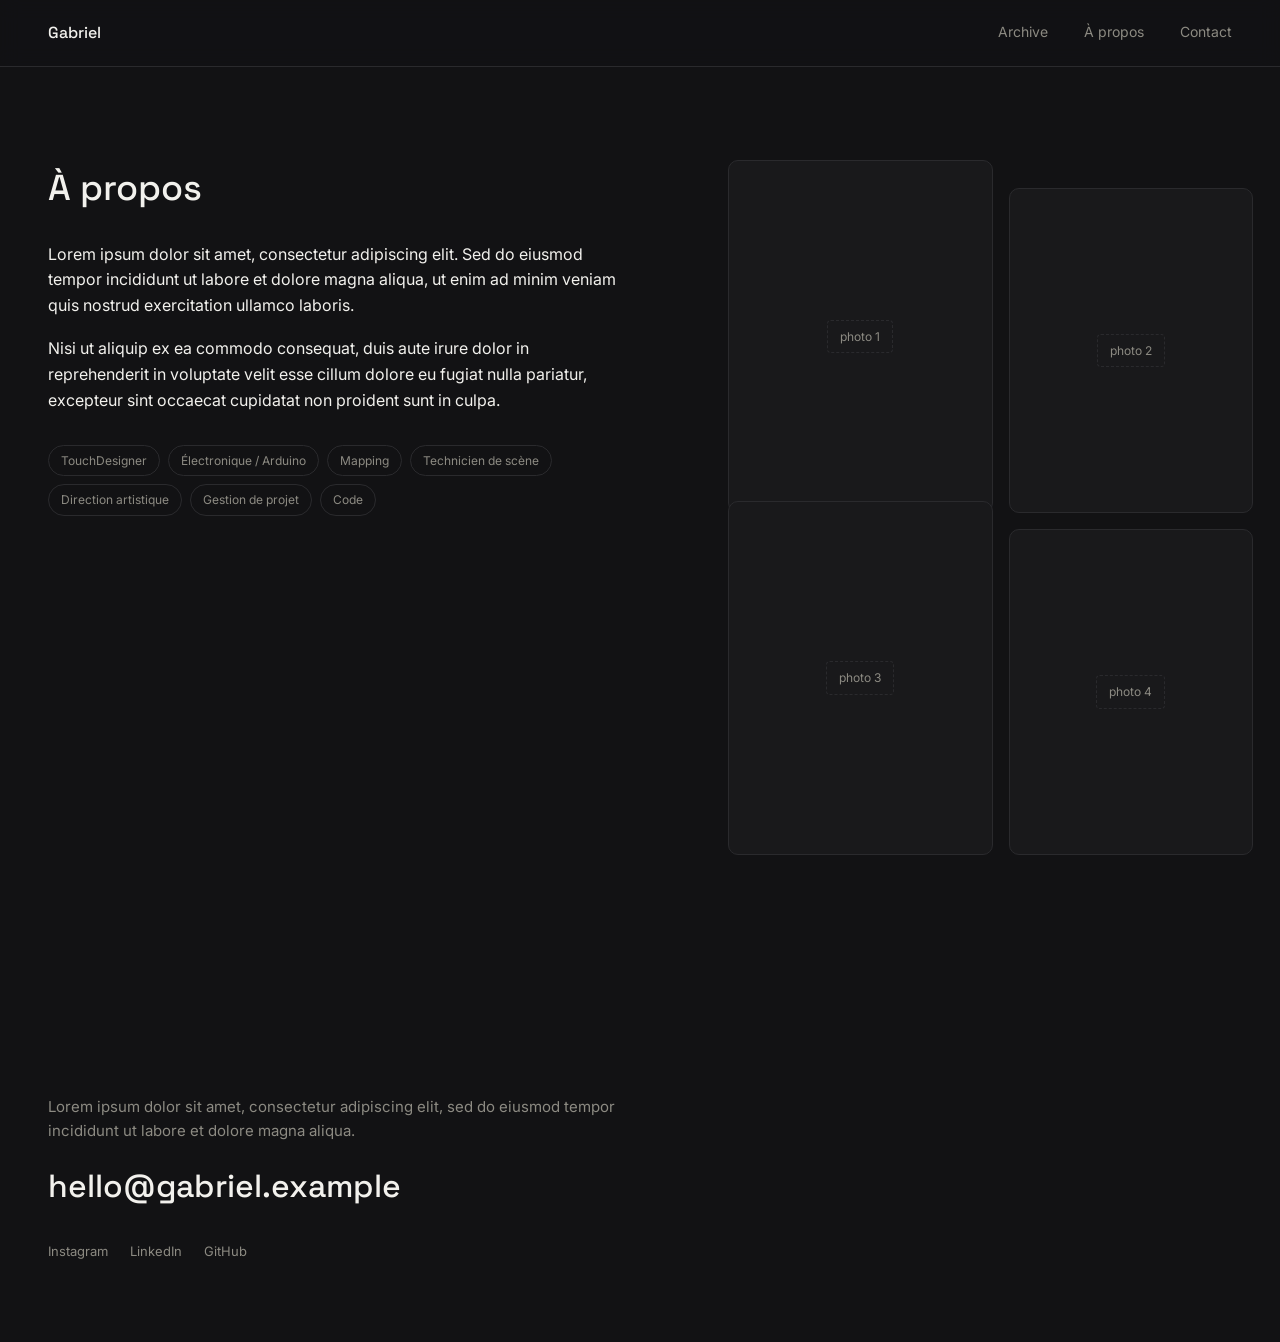
<file: apropos.html>
<!DOCTYPE html>
<html lang="fr">
<head>
<meta charset="UTF-8">
<meta name="viewport" content="width=device-width, initial-scale=1.0">
<title>À propos — Gabriel</title>
<link rel="preconnect" href="https://fonts.googleapis.com">
<link rel="preconnect" href="https://fonts.gstatic.com" crossorigin>
<link href="https://fonts.googleapis.com/css2?family=Space+Grotesk:wght@400;500;600&family=Inter:wght@400;500&display=swap" rel="stylesheet">
<link rel="stylesheet" href="styles.css">
</head>
<body>

<div class="cursor-dot" id="cursorDot"></div>

<header class="nav solid" id="nav">
  <a href="index.html" class="nav-name">Gabriel</a>
  <nav class="nav-links">
    <a href="archive.html">Archive</a>
    <a href="apropos.html">À propos</a>
    <a href="index.html#contact">Contact</a>
  </nav>
</header>

<main>

  <section class="apropos-wrap">

    <div class="apropos-text reveal">
      <h1>À propos</h1>
      <p>Lorem ipsum dolor sit amet, consectetur adipiscing elit. Sed do eiusmod tempor incididunt ut labore et dolore magna aliqua, ut enim ad minim veniam quis nostrud exercitation ullamco laboris.</p>

      <p>Nisi ut aliquip ex ea commodo consequat, duis aute irure dolor in reprehenderit in voluptate velit esse cillum dolore eu fugiat nulla pariatur, excepteur sint occaecat cupidatat non proident sunt in culpa.</p>

      <div class="apropos-skills">
        <span class="meta-tag">TouchDesigner</span>
        <span class="meta-tag">Électronique / Arduino</span>
        <span class="meta-tag">Mapping</span>
        <span class="meta-tag">Technicien de scène</span>
        <span class="meta-tag">Direction artistique</span>
        <span class="meta-tag">Gestion de projet</span>
        <span class="meta-tag">Code</span>
      </div>
    </div>

    <div class="apropos-photos reveal">
      <div class="apropos-photo placeholder-media"><span class="placeholder-label">photo 1</span></div>
      <div class="apropos-photo placeholder-media"><span class="placeholder-label">photo 2</span></div>
      <div class="apropos-photo placeholder-media"><span class="placeholder-label">photo 3</span></div>
      <div class="apropos-photo placeholder-media"><span class="placeholder-label">photo 4</span></div>
    </div>

  </section>

</main>

<footer class="contact reveal" id="contact">
  <div class="contact-inner">
    <p class="contact-line">Lorem ipsum dolor sit amet, consectetur adipiscing elit, sed do eiusmod tempor incididunt ut labore et dolore magna aliqua.</p>
    <a class="contact-email" href="mailto:hello@gabriel.example">hello@gabriel.example</a>
    <div class="contact-social">
      <a href="#">Instagram</a>
      <a href="#">LinkedIn</a>
      <a href="#">GitHub</a>
    </div>
  </div>
</footer>

<script src="script.js"></script>
</body>
</html>
</file>
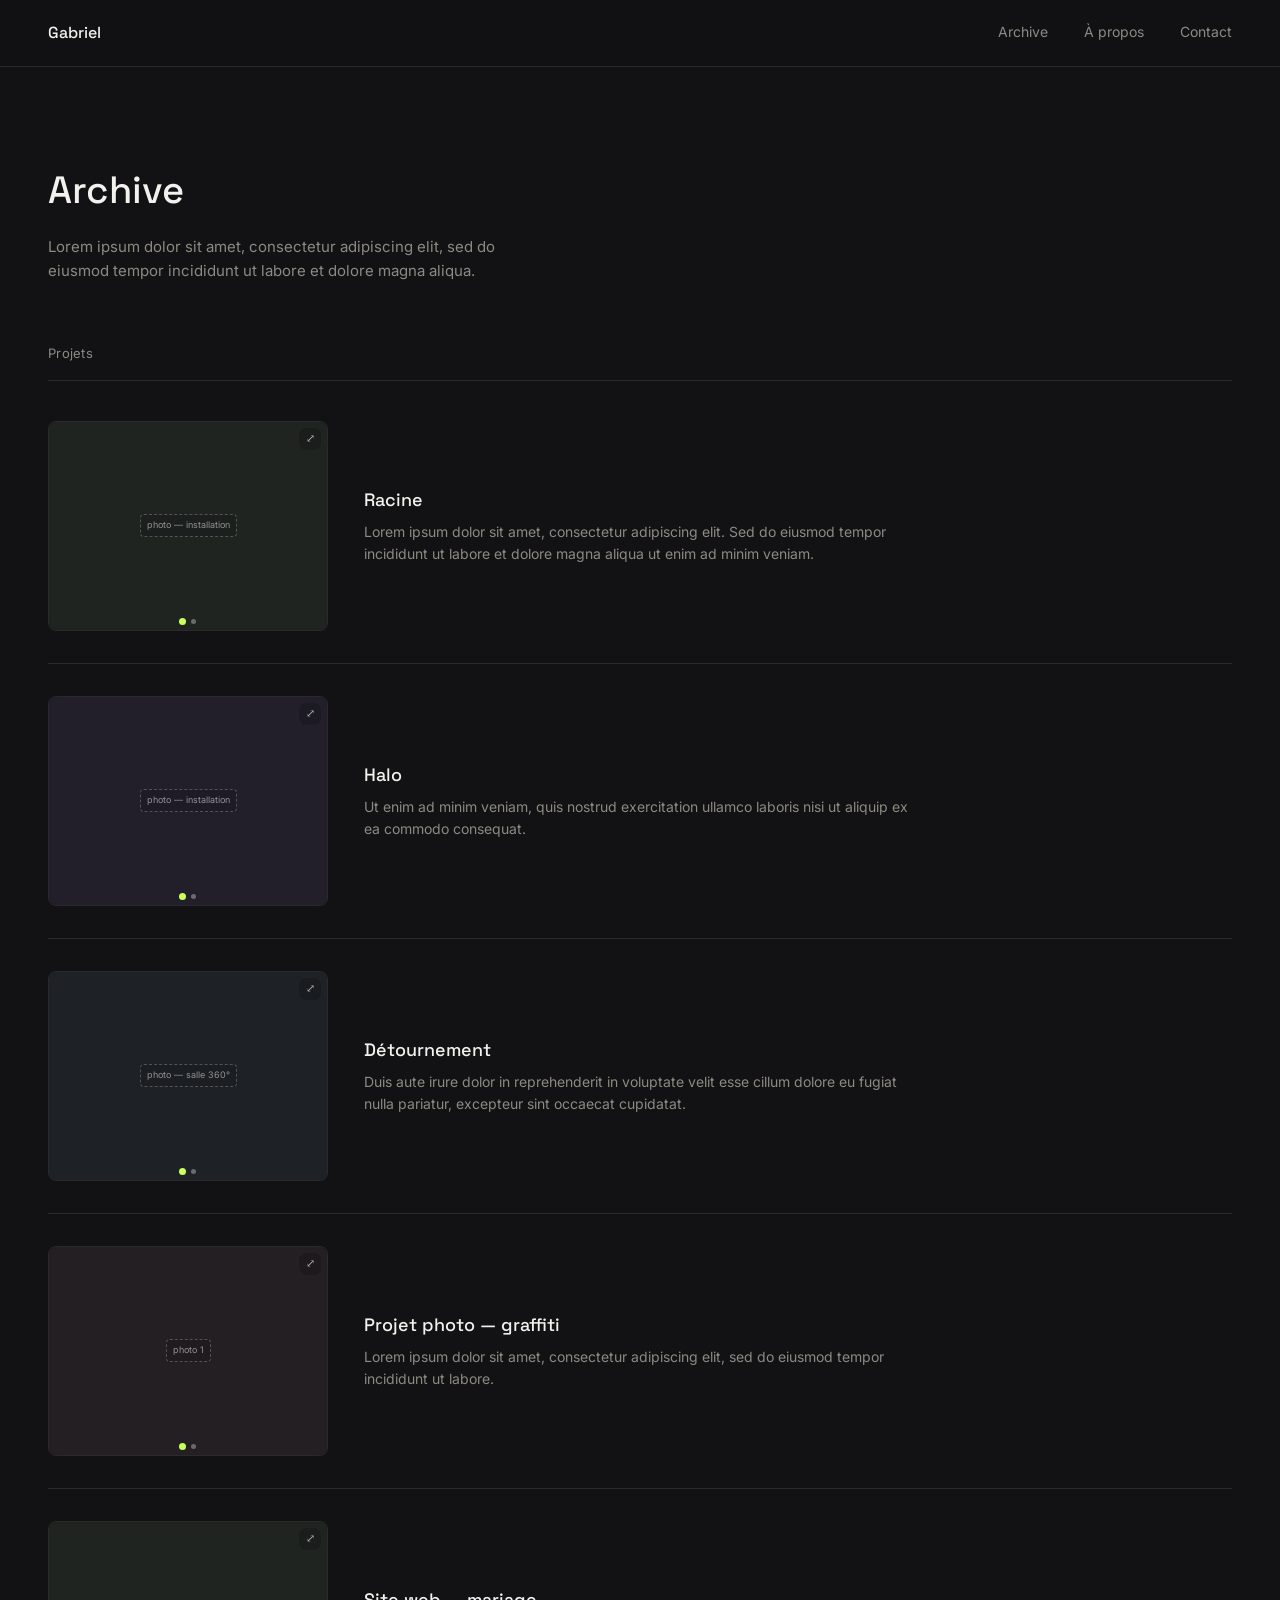
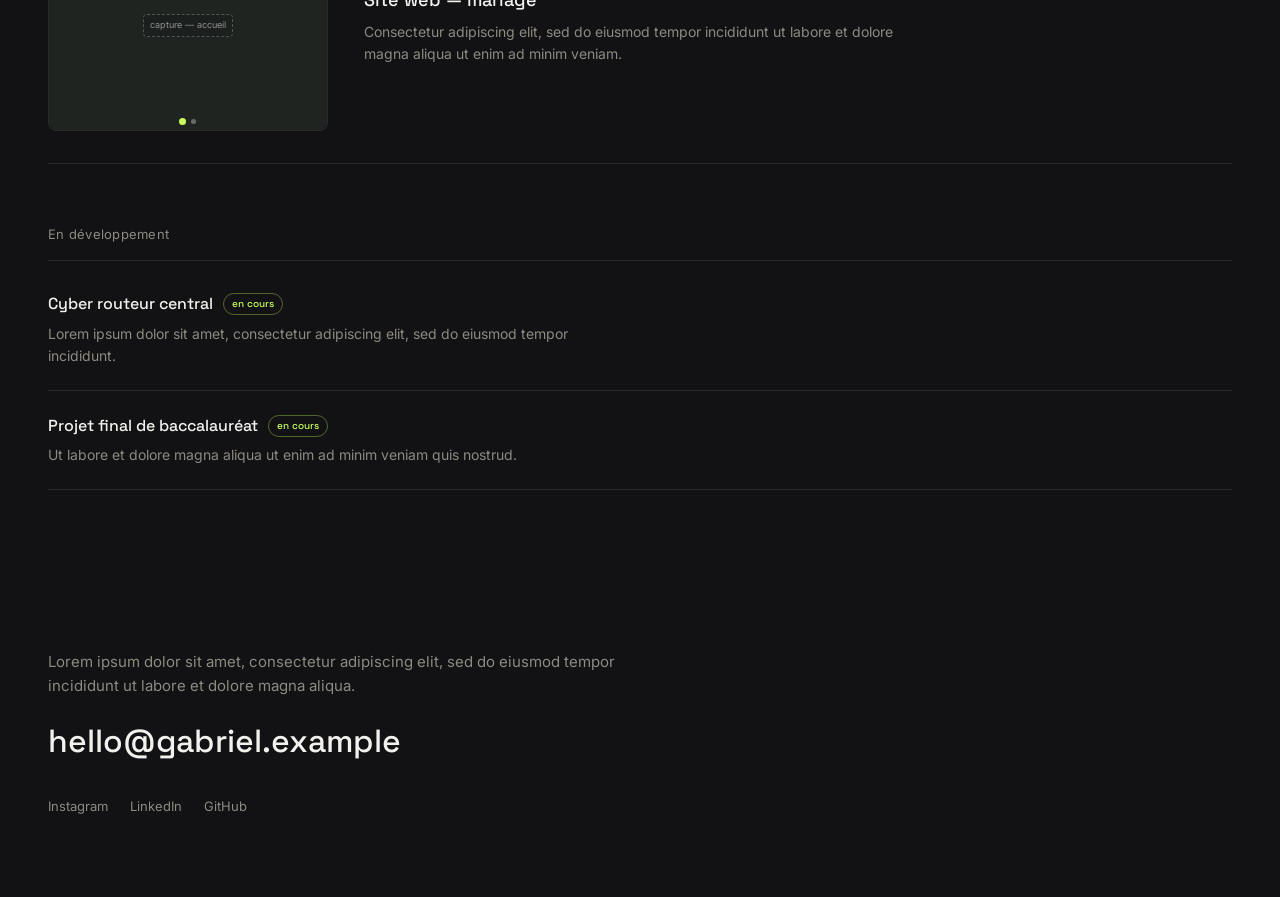
<file: archive.html>
<!DOCTYPE html>
<html lang="fr">
<head>
<meta charset="UTF-8">
<meta name="viewport" content="width=device-width, initial-scale=1.0">
<title>Archive — Gabriel</title>
<link rel="preconnect" href="https://fonts.googleapis.com">
<link rel="preconnect" href="https://fonts.gstatic.com" crossorigin>
<link href="https://fonts.googleapis.com/css2?family=Space+Grotesk:wght@400;500;600&family=Inter:wght@400;500&display=swap" rel="stylesheet">
<link rel="stylesheet" href="styles.css">
</head>
<body>

<div class="cursor-dot" id="cursorDot"></div>

<header class="nav solid" id="nav">
  <a href="index.html" class="nav-name">Gabriel</a>
  <nav class="nav-links">
    <a href="archive.html">Archive</a>
    <a href="apropos.html">À propos</a>
    <a href="index.html#contact">Contact</a>
  </nav>
</header>

<main>

  <section class="page-intro reveal">
    <h1>Archive</h1>
    <p>Lorem ipsum dolor sit amet, consectetur adipiscing elit, sed do eiusmod tempor incididunt ut labore et dolore magna aliqua.</p>
  </section>

  <section class="list-section">
    <p class="list-heading">Projets</p>

    <div class="archive-item reveal">
      <div class="archive-thumb">
        <div class="media-slider compact" data-slider>
          <div class="slider-track">
            <div class="slide"><div class="slide-placeholder" style="background:#1f2420;"><span class="placeholder-label">photo — installation</span></div></div>
            <div class="slide"><div class="slide-placeholder" style="background:#1a1a1d;"><span class="placeholder-label">capteurs — détail</span></div></div>
          </div>
          <button class="slider-arrow prev" aria-label="Précédent">‹</button>
          <button class="slider-arrow next" aria-label="Suivant">›</button>
          <button class="slider-expand" aria-label="Voir en grand">⤢</button>
          <div class="slider-dots">
            <button class="slider-dot" aria-label="Diapositive 1"></button>
            <button class="slider-dot" aria-label="Diapositive 2"></button>
          </div>
        </div>
      </div>
      <div>
        <p class="archive-title">Racine</p>
        <p class="archive-desc">Lorem ipsum dolor sit amet, consectetur adipiscing elit. Sed do eiusmod tempor incididunt ut labore et dolore magna aliqua ut enim ad minim veniam.</p>
      </div>
    </div>

    <div class="archive-item reveal">
      <div class="archive-thumb">
        <div class="media-slider compact" data-slider>
          <div class="slider-track">
            <div class="slide"><div class="slide-placeholder" style="background:#221f2b;"><span class="placeholder-label">photo — installation</span></div></div>
            <div class="slide"><div class="slide-placeholder" style="background:#1a1a1d;"><span class="placeholder-label">vidéo — LED en action</span></div></div>
          </div>
          <button class="slider-arrow prev" aria-label="Précédent">‹</button>
          <button class="slider-arrow next" aria-label="Suivant">›</button>
          <button class="slider-expand" aria-label="Voir en grand">⤢</button>
          <div class="slider-dots">
            <button class="slider-dot" aria-label="Diapositive 1"></button>
            <button class="slider-dot" aria-label="Diapositive 2"></button>
          </div>
        </div>
      </div>
      <div>
        <p class="archive-title">Halo</p>
        <p class="archive-desc">Ut enim ad minim veniam, quis nostrud exercitation ullamco laboris nisi ut aliquip ex ea commodo consequat.</p>
      </div>
    </div>

    <div class="archive-item reveal">
      <div class="archive-thumb">
        <div class="media-slider compact" data-slider>
          <div class="slider-track">
            <div class="slide"><div class="slide-placeholder" style="background:#1e2226;"><span class="placeholder-label">photo — salle 360°</span></div></div>
            <div class="slide"><div class="slide-placeholder" style="background:#1a1a1d;"><span class="placeholder-label">vidéo — extrait (muet)</span></div></div>
          </div>
          <button class="slider-arrow prev" aria-label="Précédent">‹</button>
          <button class="slider-arrow next" aria-label="Suivant">›</button>
          <button class="slider-expand" aria-label="Voir en grand">⤢</button>
          <div class="slider-dots">
            <button class="slider-dot" aria-label="Diapositive 1"></button>
            <button class="slider-dot" aria-label="Diapositive 2"></button>
          </div>
        </div>
      </div>
      <div>
        <p class="archive-title">Détournement</p>
        <p class="archive-desc">Duis aute irure dolor in reprehenderit in voluptate velit esse cillum dolore eu fugiat nulla pariatur, excepteur sint occaecat cupidatat.</p>
      </div>
    </div>

    <div class="archive-item reveal">
      <div class="archive-thumb">
        <div class="media-slider compact" data-slider>
          <div class="slider-track">
            <div class="slide"><div class="slide-placeholder" style="background:#241f22;"><span class="placeholder-label">photo 1</span></div></div>
            <div class="slide"><div class="slide-placeholder" style="background:#221f2b;"><span class="placeholder-label">photo 2</span></div></div>
          </div>
          <button class="slider-arrow prev" aria-label="Précédent">‹</button>
          <button class="slider-arrow next" aria-label="Suivant">›</button>
          <button class="slider-expand" aria-label="Voir en grand">⤢</button>
          <div class="slider-dots">
            <button class="slider-dot" aria-label="Diapositive 1"></button>
            <button class="slider-dot" aria-label="Diapositive 2"></button>
          </div>
        </div>
      </div>
      <div>
        <p class="archive-title">Projet photo — graffiti</p>
        <p class="archive-desc">Lorem ipsum dolor sit amet, consectetur adipiscing elit, sed do eiusmod tempor incididunt ut labore.</p>
      </div>
    </div>

    <div class="archive-item reveal">
      <div class="archive-thumb">
        <div class="media-slider compact" data-slider>
          <div class="slider-track">
            <div class="slide"><div class="slide-placeholder" style="background:#1f2420;"><span class="placeholder-label">capture — accueil</span></div></div>
            <div class="slide"><div class="slide-placeholder" style="background:#1a1a1d;"><span class="placeholder-label">capture — RSVP</span></div></div>
          </div>
          <button class="slider-arrow prev" aria-label="Précédent">‹</button>
          <button class="slider-arrow next" aria-label="Suivant">›</button>
          <button class="slider-expand" aria-label="Voir en grand">⤢</button>
          <div class="slider-dots">
            <button class="slider-dot" aria-label="Diapositive 1"></button>
            <button class="slider-dot" aria-label="Diapositive 2"></button>
          </div>
        </div>
      </div>
      <div>
        <p class="archive-title">Site web — mariage</p>
        <p class="archive-desc">Consectetur adipiscing elit, sed do eiusmod tempor incididunt ut labore et dolore magna aliqua ut enim ad minim veniam.</p>
      </div>
    </div>
  </section>

  <section class="list-section">
    <p class="list-heading">En développement</p>

    <div class="wip-item reveal">
      <p class="wip-title">Cyber routeur central <span class="wip-pill">en cours</span></p>
      <p class="wip-desc">Lorem ipsum dolor sit amet, consectetur adipiscing elit, sed do eiusmod tempor incididunt.</p>
    </div>

    <div class="wip-item reveal">
      <p class="wip-title">Projet final de baccalauréat <span class="wip-pill">en cours</span></p>
      <p class="wip-desc">Ut labore et dolore magna aliqua ut enim ad minim veniam quis nostrud.</p>
    </div>
  </section>

</main>

<footer class="contact reveal" id="contact">
  <div class="contact-inner">
    <p class="contact-line">Lorem ipsum dolor sit amet, consectetur adipiscing elit, sed do eiusmod tempor incididunt ut labore et dolore magna aliqua.</p>
    <a class="contact-email" href="mailto:hello@gabriel.example">hello@gabriel.example</a>
    <div class="contact-social">
      <a href="#">Instagram</a>
      <a href="#">LinkedIn</a>
      <a href="#">GitHub</a>
    </div>
  </div>
</footer>

<div class="lightbox" id="lightbox" aria-hidden="true">
  <button class="lightbox-close" aria-label="Fermer">✕</button>
  <button class="lightbox-arrow prev" aria-label="Précédent">‹</button>
  <div class="lightbox-content"></div>
  <button class="lightbox-arrow next" aria-label="Suivant">›</button>
</div>

<script src="script.js"></script>
</body>
</html>
</file>
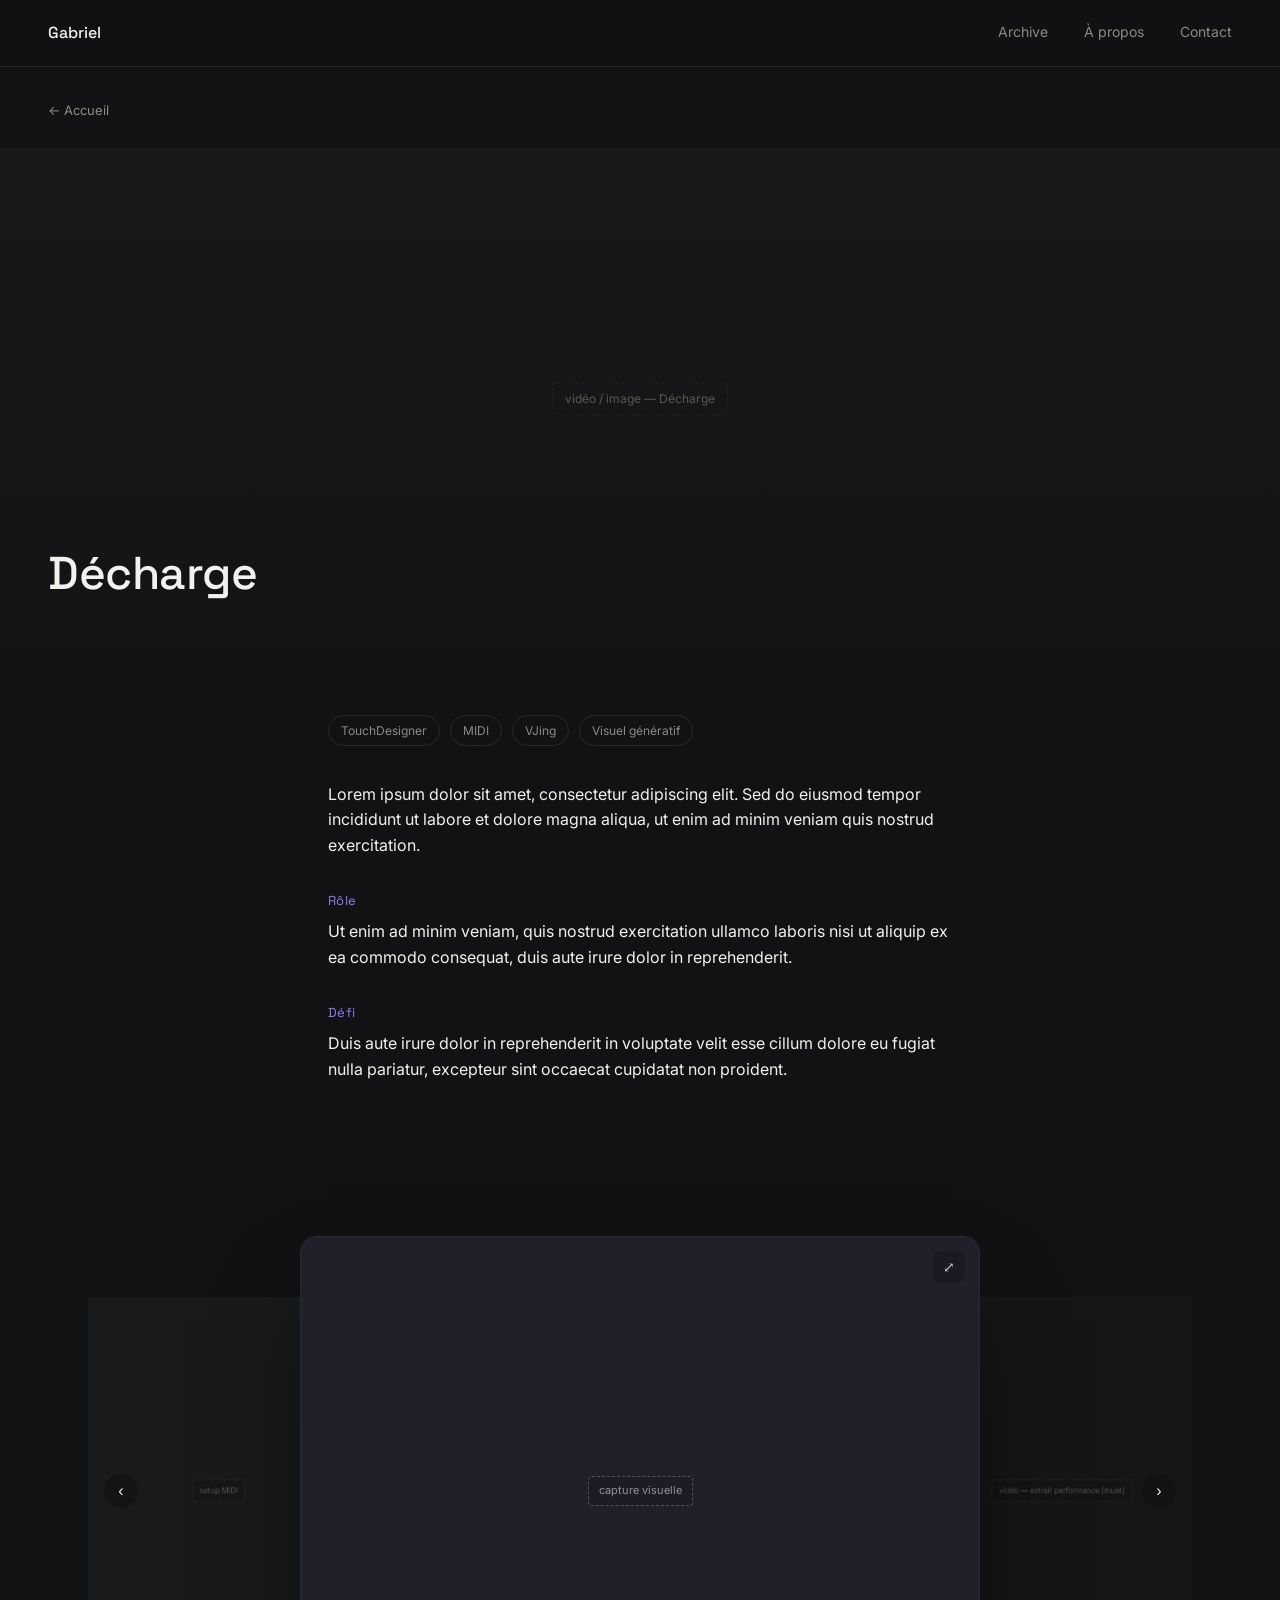
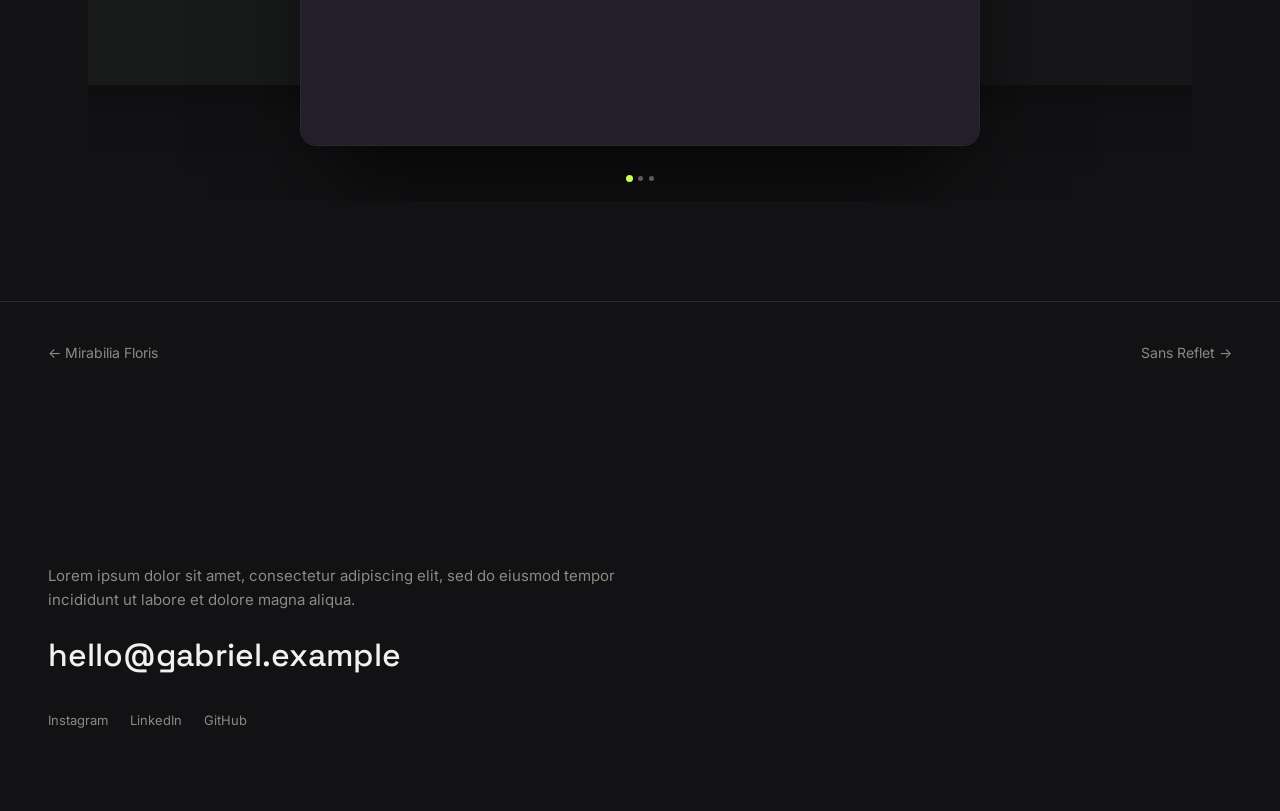
<file: decharge.html>
<!DOCTYPE html>
<html lang="fr">
<head>
<meta charset="UTF-8">
<meta name="viewport" content="width=device-width, initial-scale=1.0">
<title>Décharge — Gabriel</title>
<link rel="preconnect" href="https://fonts.googleapis.com">
<link rel="preconnect" href="https://fonts.gstatic.com" crossorigin>
<link href="https://fonts.googleapis.com/css2?family=Space+Grotesk:wght@400;500;600&family=Inter:wght@400;500&display=swap" rel="stylesheet">
<link rel="stylesheet" href="styles.css">
</head>
<body>

<div class="cursor-dot" id="cursorDot"></div>

<header class="nav solid" id="nav">
  <a href="index.html" class="nav-name">Gabriel</a>
  <nav class="nav-links">
    <a href="archive.html">Archive</a>
    <a href="apropos.html">À propos</a>
    <a href="index.html#contact">Contact</a>
  </nav>
</header>

<main>

  <a href="index.html" class="back-link">← Accueil</a>

  <section class="project-hero">
    <div class="hero-media placeholder-media">
      <span class="placeholder-label">vidéo / image — Décharge</span>
    </div>
    <div class="hero-scrim"></div>
    <div class="project-hero-content">
      <h1>Décharge</h1>
    </div>
  </section>

  <section class="project-content">
    <div class="project-meta">
      <span class="meta-tag">TouchDesigner</span>
      <span class="meta-tag">MIDI</span>
      <span class="meta-tag">VJing</span>
      <span class="meta-tag">Visuel génératif</span>
    </div>

    <div class="project-text">
      <p>Lorem ipsum dolor sit amet, consectetur adipiscing elit. Sed do eiusmod tempor incididunt ut labore et dolore magna aliqua, ut enim ad minim veniam quis nostrud exercitation.</p>

      <p class="project-label">Rôle</p>
      <p>Ut enim ad minim veniam, quis nostrud exercitation ullamco laboris nisi ut aliquip ex ea commodo consequat, duis aute irure dolor in reprehenderit.</p>

      <p class="project-label">Défi</p>
      <p>Duis aute irure dolor in reprehenderit in voluptate velit esse cillum dolore eu fugiat nulla pariatur, excepteur sint occaecat cupidatat non proident.</p>
    </div>
  </section>

  <section class="project-gallery">
    <div class="coverflow" data-coverflow>
      <div class="coverflow-stage">
        <div class="cf-item">
          <div class="slide-placeholder" style="background:#221f2b;">
            <span class="placeholder-label">capture visuelle</span>
          </div>
                  <button class="cf-expand" aria-label="Voir en grand">⤢</button>
        </div>
        <div class="cf-item">
          <div class="slide-placeholder" style="background:#1a1a1d;">
            <span class="placeholder-label">vidéo — extrait performance (muet)</span>
          </div>
                  <button class="cf-expand" aria-label="Voir en grand">⤢</button>
        </div>
        <div class="cf-item">
          <div class="slide-placeholder" style="background:#1f2420;">
            <span class="placeholder-label">setup MIDI</span>
          </div>
                  <button class="cf-expand" aria-label="Voir en grand">⤢</button>
        </div>
      </div>
      <button class="slider-arrow prev" aria-label="Photo précédente">‹</button>
      <button class="slider-arrow next" aria-label="Photo suivante">›</button>
      <div class="slider-dots">
        <button class="slider-dot" aria-label="Aller à la diapositive 1"></button>
        <button class="slider-dot" aria-label="Aller à la diapositive 2"></button>
        <button class="slider-dot" aria-label="Aller à la diapositive 3"></button>
      </div>
    </div>
  </section>

  <div class="lightbox" id="lightbox" aria-hidden="true">
    <button class="lightbox-close" aria-label="Fermer">✕</button>
    <button class="lightbox-arrow prev" aria-label="Précédent">‹</button>
    <div class="lightbox-content"></div>
    <button class="lightbox-arrow next" aria-label="Suivant">›</button>
  </div>

  <div class="project-nav-footer">
    <a href="mirabilia-floris.html">← Mirabilia Floris</a>
    <a href="sans-reflet.html">Sans Reflet →</a>
  </div>

</main>

<footer class="contact" id="contact">
  <div class="contact-inner">
    <p class="contact-line">Lorem ipsum dolor sit amet, consectetur adipiscing elit, sed do eiusmod tempor incididunt ut labore et dolore magna aliqua.</p>
    <a class="contact-email" href="mailto:hello@gabriel.example">hello@gabriel.example</a>
    <div class="contact-social">
      <a href="#">Instagram</a>
      <a href="#">LinkedIn</a>
      <a href="#">GitHub</a>
    </div>
  </div>
</footer>

<script src="script.js"></script>
</body>
</html>
</file>
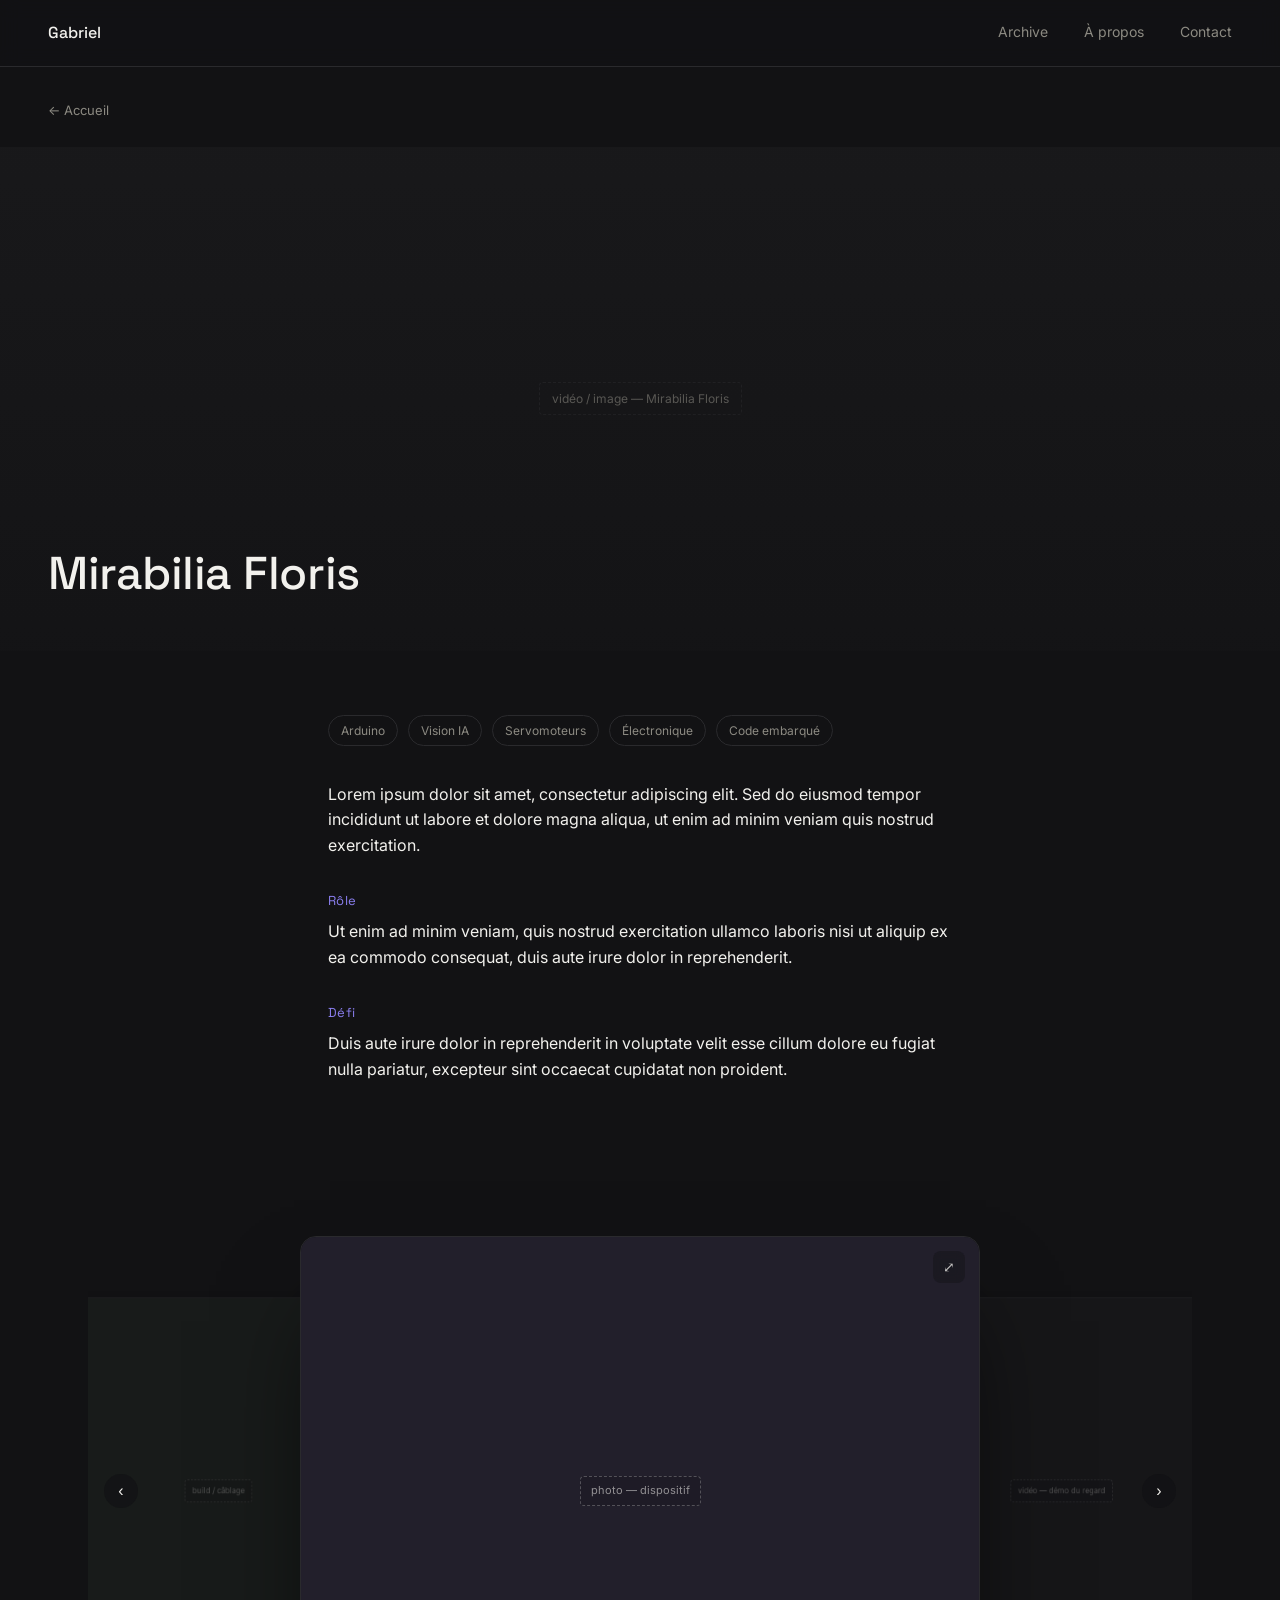
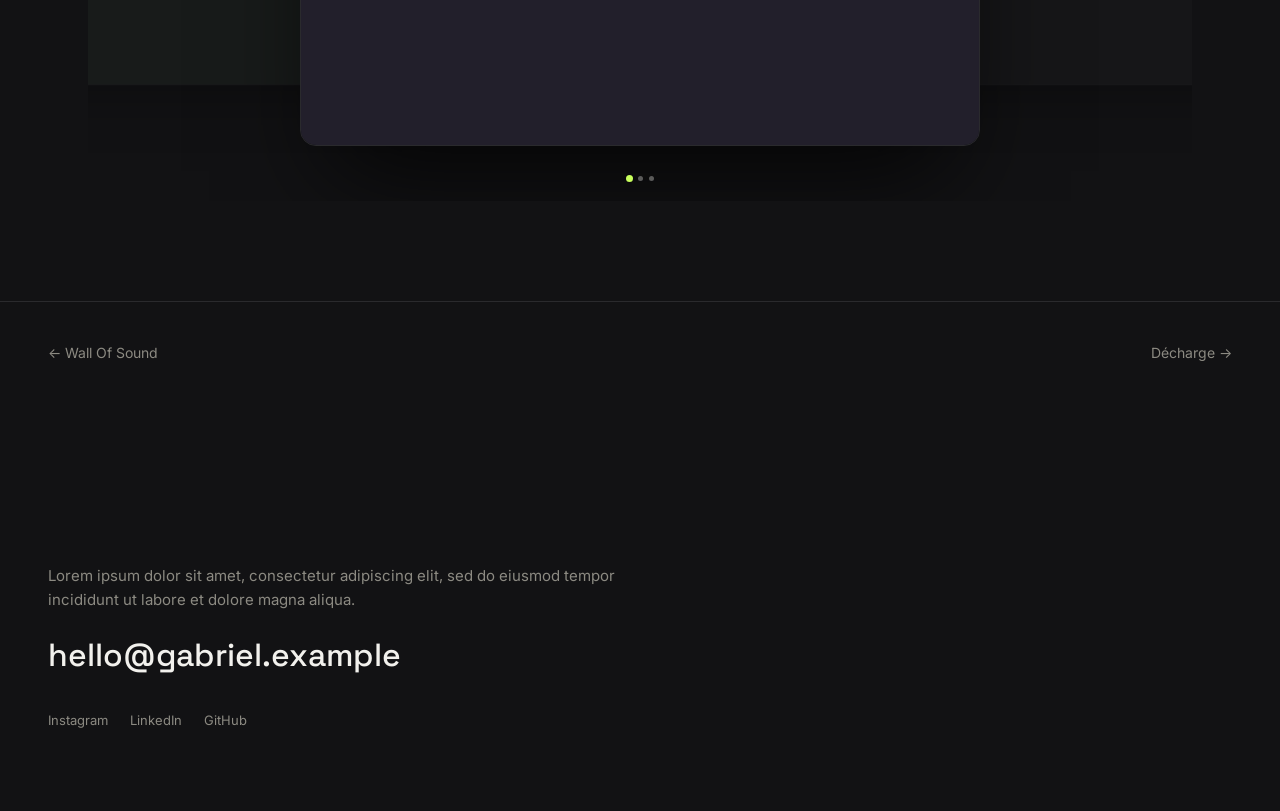
<file: mirabilia-floris.html>
<!DOCTYPE html>
<html lang="fr">
<head>
<meta charset="UTF-8">
<meta name="viewport" content="width=device-width, initial-scale=1.0">
<title>Mirabilia Floris — Gabriel</title>
<link rel="preconnect" href="https://fonts.googleapis.com">
<link rel="preconnect" href="https://fonts.gstatic.com" crossorigin>
<link href="https://fonts.googleapis.com/css2?family=Space+Grotesk:wght@400;500;600&family=Inter:wght@400;500&display=swap" rel="stylesheet">
<link rel="stylesheet" href="styles.css">
</head>
<body>

<div class="cursor-dot" id="cursorDot"></div>

<header class="nav solid" id="nav">
  <a href="index.html" class="nav-name">Gabriel</a>
  <nav class="nav-links">
    <a href="archive.html">Archive</a>
    <a href="apropos.html">À propos</a>
    <a href="index.html#contact">Contact</a>
  </nav>
</header>

<main>

  <a href="index.html" class="back-link">← Accueil</a>

  <section class="project-hero">
    <div class="hero-media placeholder-media">
      <span class="placeholder-label">vidéo / image — Mirabilia Floris</span>
    </div>
    <div class="hero-scrim"></div>
    <div class="project-hero-content">
      <h1>Mirabilia Floris</h1>
    </div>
  </section>

  <section class="project-content">
    <div class="project-meta">
      <span class="meta-tag">Arduino</span>
      <span class="meta-tag">Vision IA</span>
      <span class="meta-tag">Servomoteurs</span>
      <span class="meta-tag">Électronique</span>
      <span class="meta-tag">Code embarqué</span>
    </div>

    <div class="project-text">
      <p>Lorem ipsum dolor sit amet, consectetur adipiscing elit. Sed do eiusmod tempor incididunt ut labore et dolore magna aliqua, ut enim ad minim veniam quis nostrud exercitation.</p>

      <p class="project-label">Rôle</p>
      <p>Ut enim ad minim veniam, quis nostrud exercitation ullamco laboris nisi ut aliquip ex ea commodo consequat, duis aute irure dolor in reprehenderit.</p>

      <p class="project-label">Défi</p>
      <p>Duis aute irure dolor in reprehenderit in voluptate velit esse cillum dolore eu fugiat nulla pariatur, excepteur sint occaecat cupidatat non proident.</p>
    </div>
  </section>

  <section class="project-gallery">
    <div class="coverflow" data-coverflow>
      <div class="coverflow-stage">
        <div class="cf-item">
          <div class="slide-placeholder" style="background:#221f2b;">
            <span class="placeholder-label">photo — dispositif</span>
          </div>
                  <button class="cf-expand" aria-label="Voir en grand">⤢</button>
        </div>
        <div class="cf-item">
          <div class="slide-placeholder" style="background:#1a1a1d;">
            <span class="placeholder-label">vidéo — démo du regard</span>
          </div>
                  <button class="cf-expand" aria-label="Voir en grand">⤢</button>
        </div>
        <div class="cf-item">
          <div class="slide-placeholder" style="background:#1f2420;">
            <span class="placeholder-label">build / câblage</span>
          </div>
                  <button class="cf-expand" aria-label="Voir en grand">⤢</button>
        </div>
      </div>
      <button class="slider-arrow prev" aria-label="Photo précédente">‹</button>
      <button class="slider-arrow next" aria-label="Photo suivante">›</button>
      <div class="slider-dots">
        <button class="slider-dot" aria-label="Aller à la diapositive 1"></button>
        <button class="slider-dot" aria-label="Aller à la diapositive 2"></button>
        <button class="slider-dot" aria-label="Aller à la diapositive 3"></button>
      </div>
    </div>
  </section>

  <div class="lightbox" id="lightbox" aria-hidden="true">
    <button class="lightbox-close" aria-label="Fermer">✕</button>
    <button class="lightbox-arrow prev" aria-label="Précédent">‹</button>
    <div class="lightbox-content"></div>
    <button class="lightbox-arrow next" aria-label="Suivant">›</button>
  </div>

  <div class="project-nav-footer">
    <a href="wall-of-sound.html">← Wall Of Sound</a>
    <a href="decharge.html">Décharge →</a>
  </div>

</main>

<footer class="contact" id="contact">
  <div class="contact-inner">
    <p class="contact-line">Lorem ipsum dolor sit amet, consectetur adipiscing elit, sed do eiusmod tempor incididunt ut labore et dolore magna aliqua.</p>
    <a class="contact-email" href="mailto:hello@gabriel.example">hello@gabriel.example</a>
    <div class="contact-social">
      <a href="#">Instagram</a>
      <a href="#">LinkedIn</a>
      <a href="#">GitHub</a>
    </div>
  </div>
</footer>

<script src="script.js"></script>
</body>
</html>
</file>
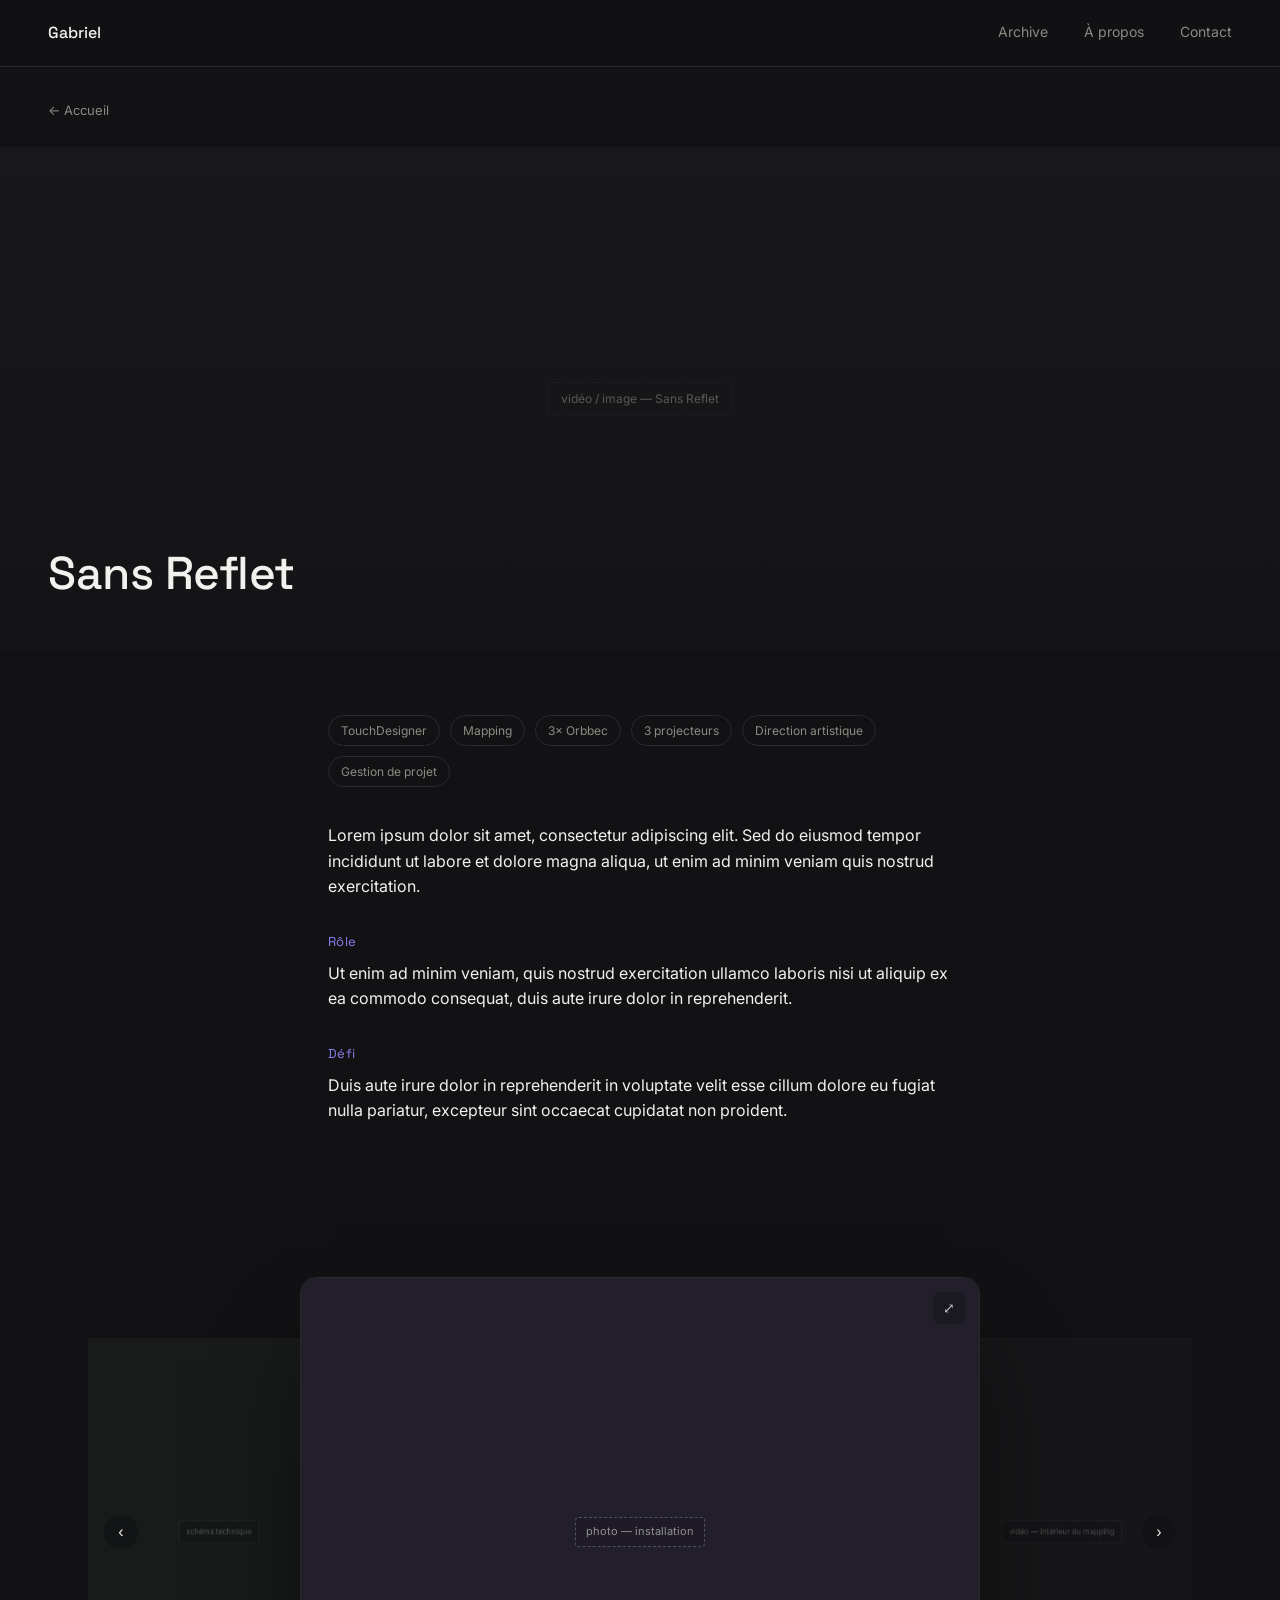
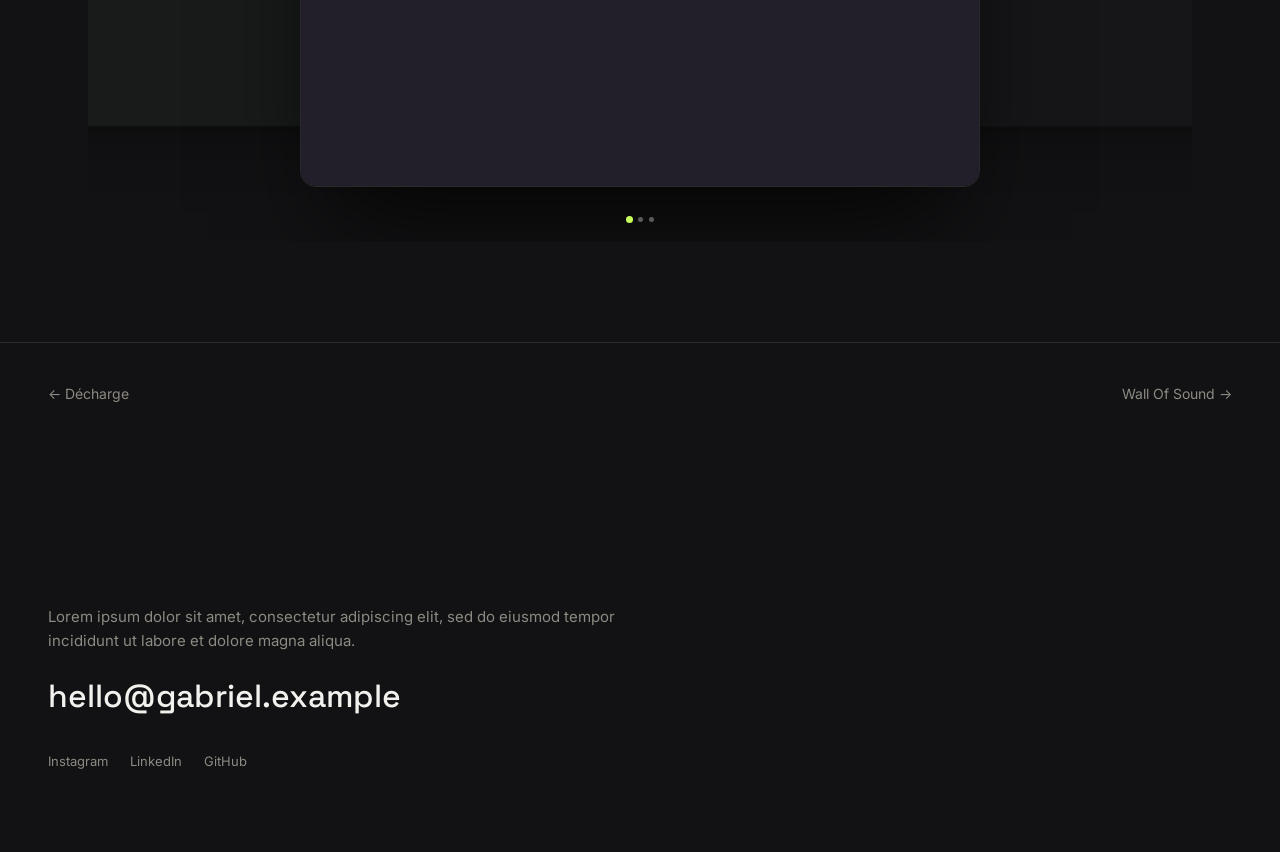
<file: sans-reflet.html>
<!DOCTYPE html>
<html lang="fr">
<head>
<meta charset="UTF-8">
<meta name="viewport" content="width=device-width, initial-scale=1.0">
<title>Sans Reflet — Gabriel</title>
<link rel="preconnect" href="https://fonts.googleapis.com">
<link rel="preconnect" href="https://fonts.gstatic.com" crossorigin>
<link href="https://fonts.googleapis.com/css2?family=Space+Grotesk:wght@400;500;600&family=Inter:wght@400;500&display=swap" rel="stylesheet">
<link rel="stylesheet" href="styles.css">
</head>
<body>

<div class="cursor-dot" id="cursorDot"></div>

<header class="nav solid" id="nav">
  <a href="index.html" class="nav-name">Gabriel</a>
  <nav class="nav-links">
    <a href="archive.html">Archive</a>
    <a href="apropos.html">À propos</a>
    <a href="index.html#contact">Contact</a>
  </nav>
</header>

<main>

  <a href="index.html" class="back-link">← Accueil</a>

  <section class="project-hero">
    <div class="hero-media placeholder-media">
      <span class="placeholder-label">vidéo / image — Sans Reflet</span>
    </div>
    <div class="hero-scrim"></div>
    <div class="project-hero-content">
      <h1>Sans Reflet</h1>
    </div>
  </section>

  <section class="project-content">
    <div class="project-meta">
      <span class="meta-tag">TouchDesigner</span>
      <span class="meta-tag">Mapping</span>
      <span class="meta-tag">3× Orbbec</span>
      <span class="meta-tag">3 projecteurs</span>
      <span class="meta-tag">Direction artistique</span>
      <span class="meta-tag">Gestion de projet</span>
    </div>

    <div class="project-text">
      <p>Lorem ipsum dolor sit amet, consectetur adipiscing elit. Sed do eiusmod tempor incididunt ut labore et dolore magna aliqua, ut enim ad minim veniam quis nostrud exercitation.</p>

      <p class="project-label">Rôle</p>
      <p>Ut enim ad minim veniam, quis nostrud exercitation ullamco laboris nisi ut aliquip ex ea commodo consequat, duis aute irure dolor in reprehenderit.</p>

      <p class="project-label">Défi</p>
      <p>Duis aute irure dolor in reprehenderit in voluptate velit esse cillum dolore eu fugiat nulla pariatur, excepteur sint occaecat cupidatat non proident.</p>
    </div>
  </section>

  <section class="project-gallery">
    <div class="coverflow" data-coverflow>
      <div class="coverflow-stage">
        <div class="cf-item">
          <div class="slide-placeholder" style="background:#221f2b;">
            <span class="placeholder-label">photo — installation</span>
          </div>
                  <button class="cf-expand" aria-label="Voir en grand">⤢</button>
        </div>
        <div class="cf-item">
          <div class="slide-placeholder" style="background:#1a1a1d;">
            <span class="placeholder-label">vidéo — intérieur du mapping</span>
          </div>
                  <button class="cf-expand" aria-label="Voir en grand">⤢</button>
        </div>
        <div class="cf-item">
          <div class="slide-placeholder" style="background:#1f2420;">
            <span class="placeholder-label">schéma technique</span>
          </div>
                  <button class="cf-expand" aria-label="Voir en grand">⤢</button>
        </div>
      </div>
      <button class="slider-arrow prev" aria-label="Photo précédente">‹</button>
      <button class="slider-arrow next" aria-label="Photo suivante">›</button>
      <div class="slider-dots">
        <button class="slider-dot" aria-label="Aller à la diapositive 1"></button>
        <button class="slider-dot" aria-label="Aller à la diapositive 2"></button>
        <button class="slider-dot" aria-label="Aller à la diapositive 3"></button>
      </div>
    </div>
  </section>

  <div class="lightbox" id="lightbox" aria-hidden="true">
    <button class="lightbox-close" aria-label="Fermer">✕</button>
    <button class="lightbox-arrow prev" aria-label="Précédent">‹</button>
    <div class="lightbox-content"></div>
    <button class="lightbox-arrow next" aria-label="Suivant">›</button>
  </div>

  <div class="project-nav-footer">
    <a href="decharge.html">← Décharge</a>
    <a href="wall-of-sound.html">Wall Of Sound →</a>
  </div>

</main>

<footer class="contact" id="contact">
  <div class="contact-inner">
    <p class="contact-line">Lorem ipsum dolor sit amet, consectetur adipiscing elit, sed do eiusmod tempor incididunt ut labore et dolore magna aliqua.</p>
    <a class="contact-email" href="mailto:hello@gabriel.example">hello@gabriel.example</a>
    <div class="contact-social">
      <a href="#">Instagram</a>
      <a href="#">LinkedIn</a>
      <a href="#">GitHub</a>
    </div>
  </div>
</footer>

<script src="script.js"></script>
</body>
</html>
</file>
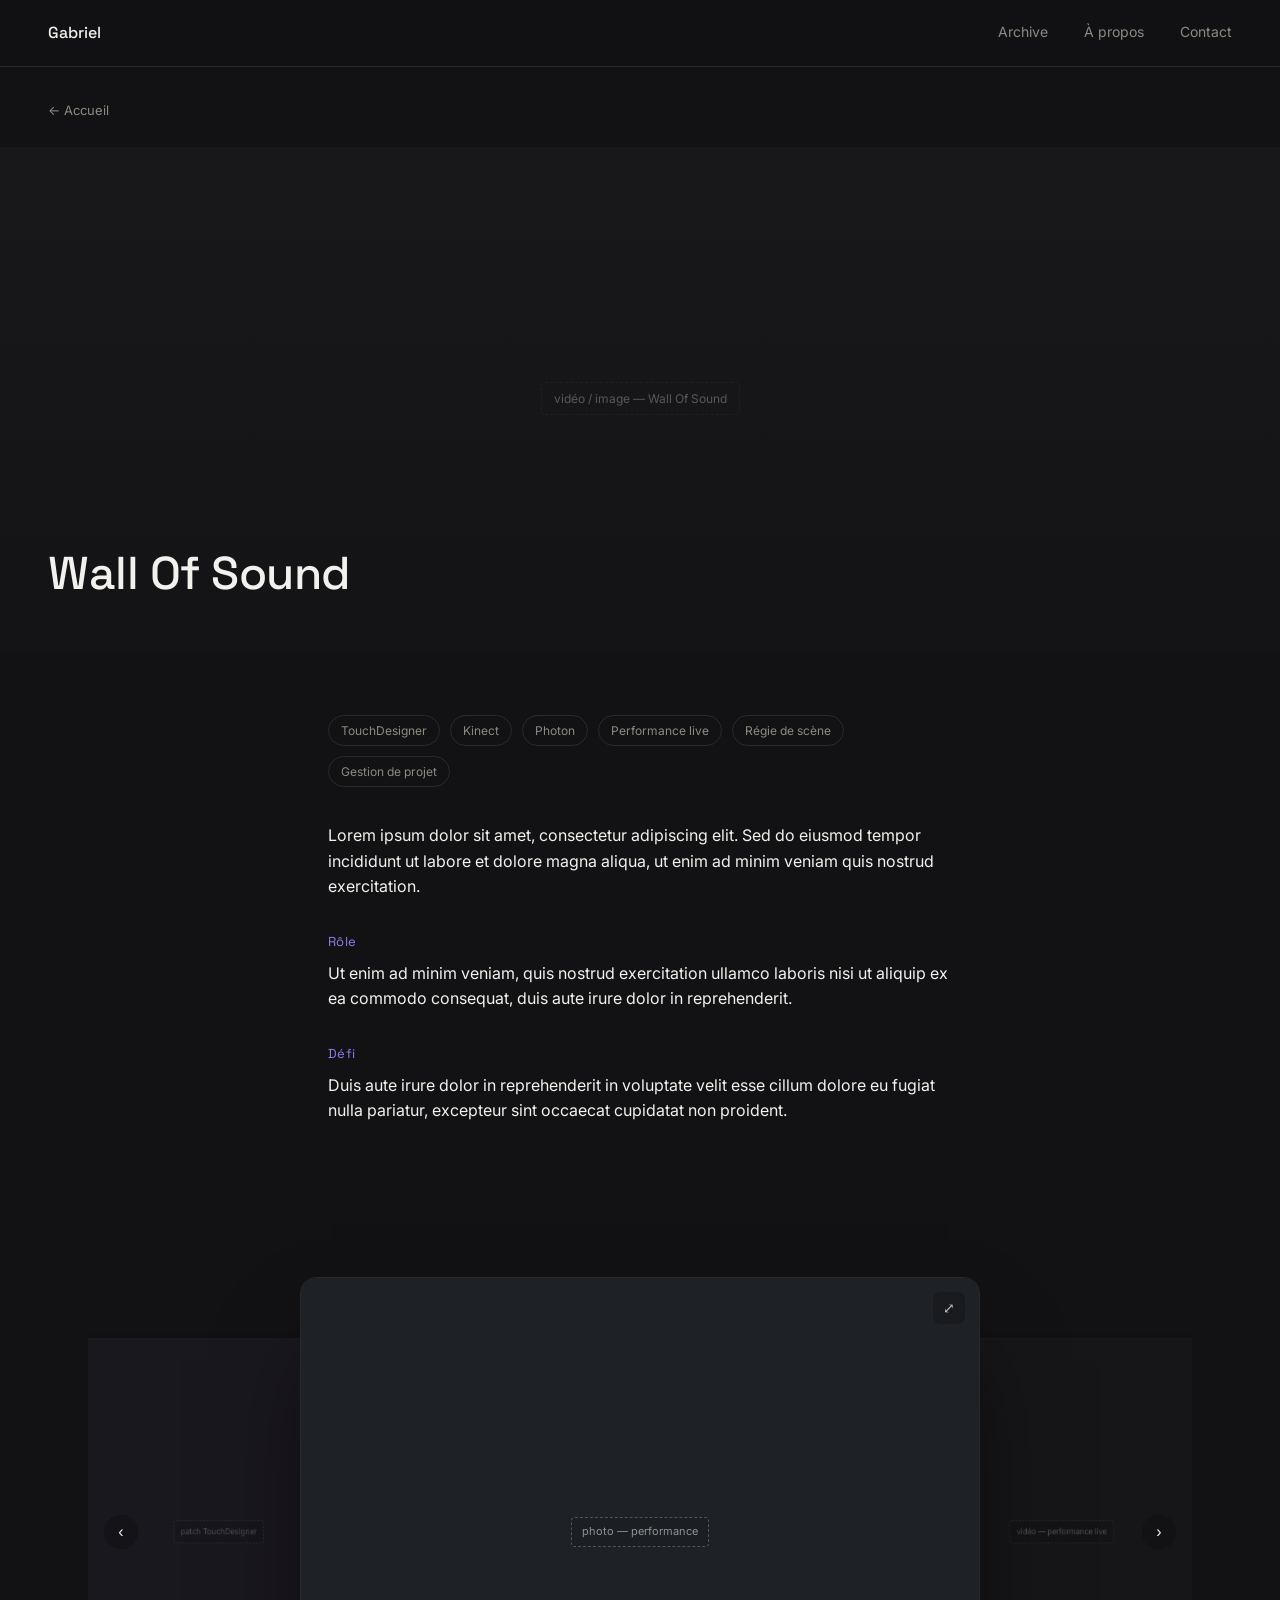
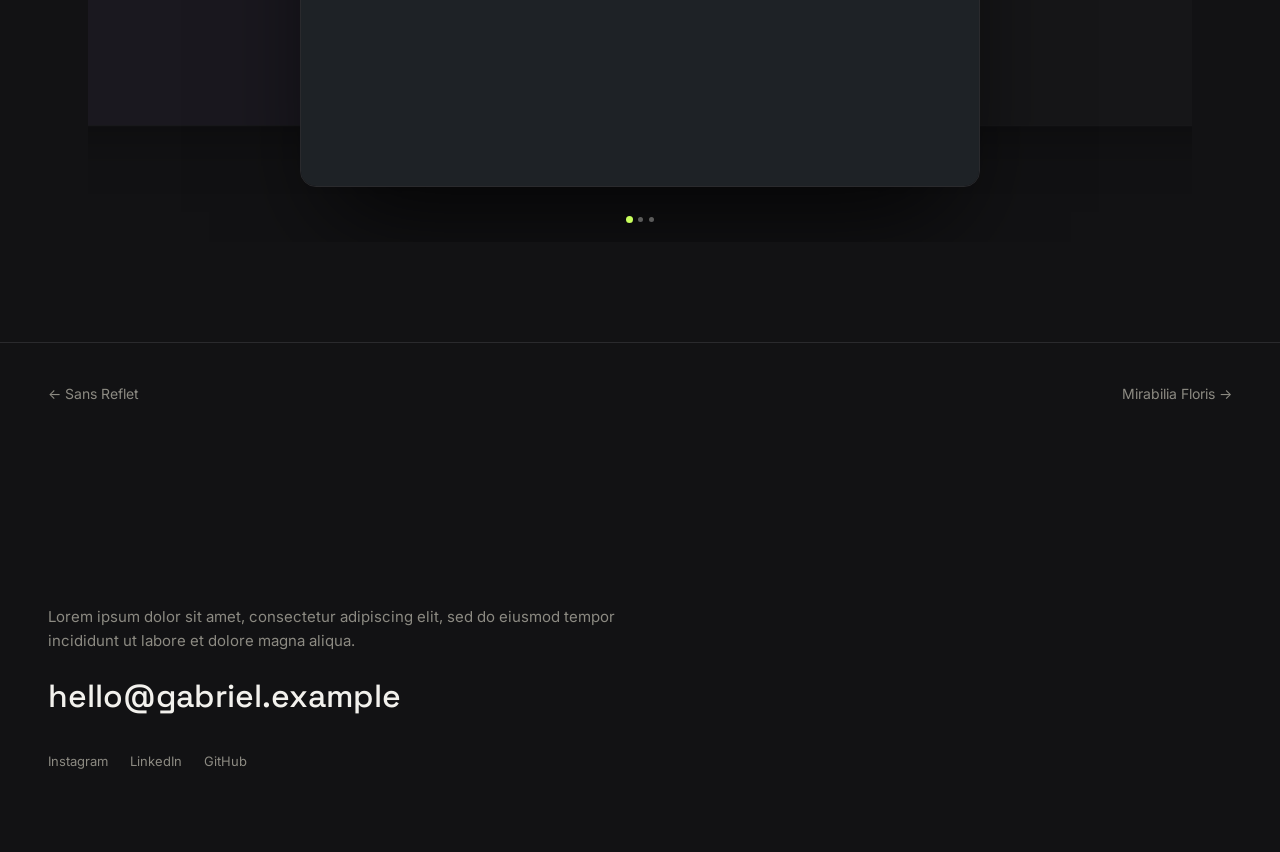
<file: wall-of-sound.html>
<!DOCTYPE html>
<html lang="fr">
<head>
<meta charset="UTF-8">
<meta name="viewport" content="width=device-width, initial-scale=1.0">
<title>Wall Of Sound — Gabriel</title>
<link rel="preconnect" href="https://fonts.googleapis.com">
<link rel="preconnect" href="https://fonts.gstatic.com" crossorigin>
<link href="https://fonts.googleapis.com/css2?family=Space+Grotesk:wght@400;500;600&family=Inter:wght@400;500&display=swap" rel="stylesheet">
<link rel="stylesheet" href="styles.css">
</head>
<body>

<div class="cursor-dot" id="cursorDot"></div>

<header class="nav solid" id="nav">
  <a href="index.html" class="nav-name">Gabriel</a>
  <nav class="nav-links">
    <a href="archive.html">Archive</a>
    <a href="apropos.html">À propos</a>
    <a href="index.html#contact">Contact</a>
  </nav>
</header>

<main>

  <a href="index.html" class="back-link">← Accueil</a>

  <section class="project-hero">
    <div class="hero-media placeholder-media">
      <span class="placeholder-label">vidéo / image — Wall Of Sound</span>
    </div>
    <div class="hero-scrim"></div>
    <div class="project-hero-content">
      <h1>Wall Of Sound</h1>
    </div>
  </section>

  <section class="project-content">
    <div class="project-meta">
      <span class="meta-tag">TouchDesigner</span>
      <span class="meta-tag">Kinect</span>
      <span class="meta-tag">Photon</span>
      <span class="meta-tag">Performance live</span>
      <span class="meta-tag">Régie de scène</span>
      <span class="meta-tag">Gestion de projet</span>
    </div>

    <div class="project-text">
      <p>Lorem ipsum dolor sit amet, consectetur adipiscing elit. Sed do eiusmod tempor incididunt ut labore et dolore magna aliqua, ut enim ad minim veniam quis nostrud exercitation.</p>

      <p class="project-label">Rôle</p>
      <p>Ut enim ad minim veniam, quis nostrud exercitation ullamco laboris nisi ut aliquip ex ea commodo consequat, duis aute irure dolor in reprehenderit.</p>

      <p class="project-label">Défi</p>
      <p>Duis aute irure dolor in reprehenderit in voluptate velit esse cillum dolore eu fugiat nulla pariatur, excepteur sint occaecat cupidatat non proident.</p>
    </div>
  </section>

  <section class="project-gallery">
    <div class="coverflow" data-coverflow>
      <div class="coverflow-stage">
        <div class="cf-item">
          <div class="slide-placeholder" style="background:#1e2226;">
            <span class="placeholder-label">photo — performance</span>
          </div>
                  <button class="cf-expand" aria-label="Voir en grand">⤢</button>
        </div>
        <div class="cf-item">
          <div class="slide-placeholder" style="background:#1a1a1d;">
            <span class="placeholder-label">vidéo — performance live</span>
          </div>
                  <button class="cf-expand" aria-label="Voir en grand">⤢</button>
        </div>
        <div class="cf-item">
          <div class="slide-placeholder" style="background:#221f2b;">
            <span class="placeholder-label">patch TouchDesigner</span>
          </div>
                  <button class="cf-expand" aria-label="Voir en grand">⤢</button>
        </div>
      </div>
      <button class="slider-arrow prev" aria-label="Photo précédente">‹</button>
      <button class="slider-arrow next" aria-label="Photo suivante">›</button>
      <div class="slider-dots">
        <button class="slider-dot" aria-label="Aller à la diapositive 1"></button>
        <button class="slider-dot" aria-label="Aller à la diapositive 2"></button>
        <button class="slider-dot" aria-label="Aller à la diapositive 3"></button>
      </div>
    </div>
  </section>

  <div class="lightbox" id="lightbox" aria-hidden="true">
    <button class="lightbox-close" aria-label="Fermer">✕</button>
    <button class="lightbox-arrow prev" aria-label="Précédent">‹</button>
    <div class="lightbox-content"></div>
    <button class="lightbox-arrow next" aria-label="Suivant">›</button>
  </div>

  <div class="project-nav-footer">
    <a href="sans-reflet.html">← Sans Reflet</a>
    <a href="mirabilia-floris.html">Mirabilia Floris →</a>
  </div>

</main>

<footer class="contact" id="contact">
  <div class="contact-inner">
    <p class="contact-line">Lorem ipsum dolor sit amet, consectetur adipiscing elit, sed do eiusmod tempor incididunt ut labore et dolore magna aliqua.</p>
    <a class="contact-email" href="mailto:hello@gabriel.example">hello@gabriel.example</a>
    <div class="contact-social">
      <a href="#">Instagram</a>
      <a href="#">LinkedIn</a>
      <a href="#">GitHub</a>
    </div>
  </div>
</footer>

<script src="script.js"></script>
</body>
</html>
</file>
<file: styles.css>
:root {
  --bg: #121214;
  --surface: #19191b;
  --text-primary: #f2f1ed;
  --text-secondary: #8c8a82;
  --border: #2a2a2d;
  --violet: #8b7ff0;
  --acid: #c8ff5c;
  --font-body: 'Inter', system-ui, sans-serif;
  --font-display: 'Space Grotesk', sans-serif;
}

* { box-sizing: border-box; margin: 0; padding: 0; }

html { scroll-behavior: smooth; }

body {
  background: var(--bg);
  color: var(--text-primary);
  font-family: var(--font-body);
  line-height: 1.6;
  -webkit-font-smoothing: antialiased;
}

a { color: inherit; text-decoration: none; }

/* ---- signature cursor accent ---- */
.cursor-dot {
  position: fixed;
  width: 8px;
  height: 8px;
  border-radius: 50%;
  background: var(--acid);
  pointer-events: none;
  opacity: 0;
  transform: translate(-50%, -50%);
  transition: opacity 0.2s ease;
  z-index: 999;
  top: 0; left: 0;
}
.cursor-dot.active { opacity: 1; }
@media (hover: none) { .cursor-dot { display: none; } }

/* ---- nav ---- */
.nav {
  position: fixed;
  top: 0; left: 0; right: 0;
  z-index: 100;
  display: flex;
  align-items: center;
  justify-content: space-between;
  padding: 32px 48px;
  max-width: 1400px;
  margin: 0 auto;
  background: transparent;
  transition: background 0.4s ease, backdrop-filter 0.4s ease, padding 0.4s ease;
}

.nav.scrolled {
  background: rgba(18, 18, 20, 0.75);
  backdrop-filter: blur(10px);
  padding: 20px 48px;
  border-bottom: 1px solid var(--border);
}

.nav-name {
  font-family: var(--font-display);
  font-weight: 500;
  font-size: 16px;
}

.nav-links { display: flex; gap: 36px; }

.nav-links a {
  font-size: 14px;
  color: var(--text-secondary);
  position: relative;
  padding-bottom: 2px;
}

.nav-links a:hover { color: var(--text-primary); }

.nav-links a::after {
  content: '';
  position: absolute;
  left: 0; bottom: -2px;
  width: 0; height: 1px;
  background: var(--violet);
  transition: width 0.25s ease;
}

.nav-links a:hover::after { width: 100%; }

/* ---- hero (full viewport) ---- */
.hero-full {
  position: relative;
  height: 100svh;
  min-height: 560px;
  display: flex;
  align-items: flex-end;
  overflow: hidden;
}

.hero-media {
  position: absolute;
  inset: 0;
  background: var(--surface);
}

.hero-scrim {
  position: absolute;
  inset: 0;
  background: linear-gradient(180deg, rgba(18,18,20,0.15) 0%, rgba(18,18,20,0.55) 75%, rgba(18,18,20,0.85) 100%);
}

.hero-content {
  position: relative;
  z-index: 2;
  padding: 0 48px 120px;
  max-width: 980px;
}

.eyebrow {
  font-size: 13px;
  color: var(--text-secondary);
  margin-bottom: 20px;
  letter-spacing: 0.02em;
}

.hero-content h1 {
  font-family: var(--font-display);
  font-weight: 500;
  font-size: clamp(30px, 5vw, 52px);
  line-height: 1.22;
  letter-spacing: -0.01em;
}

.scroll-cue {
  position: absolute;
  bottom: 40px;
  left: 50%;
  transform: translateX(-50%);
  z-index: 2;
  background: none;
  border: none;
  cursor: pointer;
  display: flex;
  flex-direction: column;
  align-items: center;
  gap: 10px;
  color: var(--text-secondary);
  animation: floaty 2.4s ease-in-out infinite;
}

.scroll-line {
  width: 1px;
  height: 36px;
  background: linear-gradient(180deg, var(--text-secondary), transparent);
}

.scroll-text {
  font-size: 11px;
  letter-spacing: 0.08em;
}

@keyframes floaty {
  0%, 100% { transform: translateX(-50%) translateY(0); }
  50% { transform: translateX(-50%) translateY(8px); }
}

/* ---- reveal-on-scroll ---- */
.reveal {
  opacity: 0;
  transform: translateY(28px);
  transition: opacity 0.7s cubic-bezier(0.16, 1, 0.3, 1), transform 0.7s cubic-bezier(0.16, 1, 0.3, 1);
}

.reveal.revealed { opacity: 1; transform: translateY(0); }

/* ---- projects section ---- */
.projects {
  max-width: 1400px;
  margin: 0 auto;
  padding: 140px 48px 60px;
}

.section-intro { margin-bottom: 48px; }

.section-label {
  display: inline-flex;
  align-items: center;
  gap: 10px;
  font-size: 13px;
  color: var(--text-secondary);
  letter-spacing: 0.02em;
}

.section-dot {
  width: 6px;
  height: 6px;
  border-radius: 50%;
  background: var(--violet);
}

.tiles {
  display: grid;
  grid-template-columns: 1fr 1fr;
  gap: 32px;
}

.project-tile {
  position: relative;
  display: block;
  aspect-ratio: 16 / 10;
  overflow: hidden;
  border-radius: 14px;
  border: 1px solid var(--border);
  transition: border-color 0.35s ease, box-shadow 0.35s ease, transform 0.35s ease;
}

.project-tile:hover {
  border-color: rgba(139, 127, 240, 0.35);
  box-shadow: 0 24px 48px -24px rgba(0, 0, 0, 0.5);
  transform: translateY(-3px);
}

.tile-media {
  position: absolute;
  inset: 0;
  background: var(--tile-bg, var(--surface));
  transition: transform 0.6s cubic-bezier(0.16, 1, 0.3, 1);
}

.project-tile:hover .tile-media { transform: scale(1.035); }

.placeholder-media { display: flex; align-items: center; justify-content: center; }

.placeholder-label {
  font-size: 12px;
  color: var(--text-secondary);
  border: 1px dashed var(--border);
  padding: 6px 12px;
  border-radius: 4px;
}

.tile-overlay {
  position: absolute;
  inset: 0;
  display: flex;
  align-items: flex-end;
  padding: 28px;
  background: linear-gradient(180deg, transparent 55%, rgba(0,0,0,0.6) 100%);
  pointer-events: none;
}

.tile-title {
  font-family: var(--font-display);
  font-weight: 500;
  font-size: clamp(20px, 2.4vw, 28px);
  letter-spacing: -0.01em;
  transition: transform 0.4s cubic-bezier(0.16, 1, 0.3, 1);
}

.project-tile:hover .tile-title { transform: translateX(4px); }

.project-tile::before {
  content: '';
  position: absolute;
  top: 24px;
  right: 24px;
  width: 6px;
  height: 6px;
  border-radius: 50%;
  background: var(--acid);
  opacity: 0;
  transition: opacity 0.3s ease;
  z-index: 2;
}

.project-tile:hover::before { opacity: 1; }

@media (max-width: 720px) {
  .tiles { grid-template-columns: 1fr; }
  .nav, .nav.scrolled { padding: 20px; }
  .hero-content { padding: 0 24px 90px; }
  .projects { padding: 100px 24px 40px; }
}

/* ---- contact / footer ---- */
.contact {
  padding: 140px 48px 80px;
  max-width: 1400px;
  margin: 0 auto;
}

.contact-inner { max-width: 640px; }

.contact-line {
  color: var(--text-secondary);
  font-size: 15px;
  margin-bottom: 18px;
}

.contact-email {
  font-family: var(--font-display);
  font-size: clamp(22px, 3vw, 32px);
  font-weight: 500;
  display: inline-block;
  margin-bottom: 28px;
  border-bottom: 1px solid transparent;
  transition: border-color 0.2s ease, color 0.2s ease;
}

.contact-email:hover { color: var(--violet); border-color: var(--violet); }

.contact-social { display: flex; gap: 22px; }

.contact-social a { font-size: 13px; color: var(--text-secondary); }
.contact-social a:hover { color: var(--text-primary); }

@media (prefers-reduced-motion: reduce) {
  * { transition: none !important; animation: none !important; scroll-behavior: auto !important; }
}

/* ================= inner pages (project / archive / à propos) ================= */

.nav.solid {
  background: rgba(18, 18, 20, 0.75);
  backdrop-filter: blur(10px);
  padding: 20px 48px;
  border-bottom: 1px solid var(--border);
}

.back-link {
  position: relative;
  z-index: 3;
  display: inline-flex;
  align-items: center;
  gap: 8px;
  font-size: 13px;
  color: var(--text-secondary);
  margin: 100px 48px 0;
}

.back-link:hover { color: var(--text-primary); }

/* project page */
.project-hero {
  position: relative;
  height: 56svh;
  min-height: 380px;
  margin-top: 24px;
  overflow: hidden;
}

.project-hero .hero-media { position: absolute; inset: 0; }

.project-hero .hero-scrim {
  background: linear-gradient(180deg, rgba(18,18,20,0.1) 0%, rgba(18,18,20,0.75) 100%);
}

.project-hero-content {
  position: absolute;
  z-index: 2;
  left: 0; right: 0; bottom: 0;
  padding: 40px 48px;
  max-width: 1400px;
  margin: 0 auto;
}

.project-hero-content h1 {
  font-family: var(--font-display);
  font-weight: 500;
  font-size: clamp(28px, 4.5vw, 46px);
  letter-spacing: -0.01em;
}

.project-content {
  max-width: 720px;
  margin: 0 auto;
  padding: 64px 48px 40px;
}

.project-meta {
  display: flex;
  flex-wrap: wrap;
  gap: 10px;
  margin-bottom: 36px;
}

.meta-tag {
  font-size: 12px;
  color: var(--text-secondary);
  border: 1px solid var(--border);
  border-radius: 20px;
  padding: 5px 12px;
}

.project-text p {
  font-size: 16px;
  color: var(--text-primary);
  margin-bottom: 18px;
  max-width: 62ch;
}

.project-text .project-label {
  font-family: var(--font-display);
  font-size: 13px;
  color: var(--violet);
  text-transform: none;
  letter-spacing: 0.02em;
  margin: 32px 0 8px;
}

.project-nav-footer {
  border-top: 1px solid var(--border);
  padding: 40px 48px 60px;
  max-width: 1400px;
  margin: 0 auto;
  display: flex;
  justify-content: space-between;
  align-items: center;
}

.project-nav-footer a { font-size: 14px; color: var(--text-secondary); }
.project-nav-footer a:hover { color: var(--violet); }

@media (max-width: 720px) {
  .back-link { margin: 90px 24px 0; }
  .project-content { padding: 48px 24px 24px; }
  .project-hero-content { padding: 28px 24px; }
  .project-nav-footer { padding: 32px 24px 48px; flex-direction: column; gap: 16px; align-items: flex-start; }
}

/* archive page */
.page-intro {
  max-width: 1400px;
  margin: 0 auto;
  padding: 160px 48px 20px;
}

.page-intro h1 {
  font-family: var(--font-display);
  font-weight: 500;
  font-size: clamp(26px, 3.6vw, 38px);
}

.page-intro p {
  color: var(--text-secondary);
  font-size: 15px;
  margin-top: 14px;
  max-width: 56ch;
}

.list-section {
  max-width: 1400px;
  margin: 0 auto;
  padding: 40px 48px 20px;
}

.list-heading {
  font-size: 13px;
  color: var(--text-secondary);
  letter-spacing: 0.02em;
  border-bottom: 1px solid var(--border);
  padding-bottom: 16px;
  margin-bottom: 8px;
}

.archive-item {
  display: grid;
  grid-template-columns: 280px 1fr;
  gap: 36px;
  align-items: center;
  padding: 32px 0;
  border-bottom: 1px solid var(--border);
}

.archive-thumb {
  position: relative;
  overflow: hidden;
  aspect-ratio: 4 / 3;
  border-radius: 8px;
  background: var(--surface);
  border: 1px solid var(--border);
  display: flex;
  align-items: center;
  justify-content: center;
}

.archive-thumb .placeholder-label { font-size: 10px; padding: 4px 8px; }

.archive-thumb .media-slider {
  width: 100%;
  height: 100%;
}

.archive-title {
  font-family: var(--font-display);
  font-weight: 500;
  font-size: 18px;
  margin-bottom: 6px;
}

.archive-desc {
  font-size: 14px;
  color: var(--text-secondary);
  max-width: 62ch;
}

.wip-item {
  padding: 22px 0;
  border-bottom: 1px solid var(--border);
}

.wip-title {
  font-family: var(--font-display);
  font-size: 16px;
  font-weight: 500;
  display: flex;
  align-items: center;
  gap: 10px;
}

.wip-pill {
  font-size: 10px;
  color: var(--acid);
  border: 1px solid rgba(200, 255, 92, 0.35);
  border-radius: 20px;
  padding: 2px 8px;
}

.wip-desc {
  font-size: 14px;
  color: var(--text-secondary);
  margin-top: 6px;
  max-width: 62ch;
}

@media (max-width: 720px) {
  .page-intro { padding: 120px 24px 16px; }
  .list-section { padding: 32px 24px 16px; }
  .archive-item { grid-template-columns: 140px 1fr; gap: 18px; }
}

/* à propos page */
.apropos-wrap {
  max-width: 1400px;
  margin: 0 auto;
  padding: 160px 48px 100px;
  display: grid;
  grid-template-columns: 1.1fr 0.9fr;
  gap: 64px;
}

.apropos-text h1 {
  font-family: var(--font-display);
  font-weight: 500;
  font-size: clamp(26px, 3.6vw, 36px);
  margin-bottom: 24px;
}

.apropos-text p {
  font-size: 16px;
  color: var(--text-primary);
  margin-bottom: 18px;
  max-width: 58ch;
}

.apropos-skills {
  margin-top: 32px;
  display: flex;
  flex-wrap: wrap;
  gap: 8px;
}

.apropos-photos {
  display: grid;
  grid-template-columns: 1fr 1fr;
  gap: 16px;
  align-content: start;
}

.apropos-photo {
  aspect-ratio: 3 / 4;
  border-radius: 10px;
  border: 1px solid var(--border);
  background: var(--surface);
  display: flex;
  align-items: center;
  justify-content: center;
}

.apropos-photo:nth-child(2) { margin-top: 28px; }
.apropos-photo:nth-child(3) { margin-top: -28px; }

@media (max-width: 900px) {
  .apropos-wrap { grid-template-columns: 1fr; padding: 130px 24px 60px; gap: 40px; }
  .apropos-photo:nth-child(2), .apropos-photo:nth-child(3) { margin-top: 0; }
}

/* ================= real media layers (cover <-> hover video) ================= */

.hero-cover {
  position: absolute;
  inset: 0;
  width: 100%;
  height: 100%;
  object-fit: cover;
}

.tile-cover,
.tile-video {
  position: absolute;
  inset: 0;
  width: 100%;
  height: 100%;
  object-fit: cover;
  transition: opacity 0.35s ease;
}

.tile-cover { opacity: 1; }
.tile-video { opacity: 0; }

.project-tile:hover .tile-cover { opacity: 0; }
.project-tile:hover .tile-video { opacity: 1; }

@media (prefers-reduced-motion: reduce) {
  .tile-video { display: none; }
}

/* ================= media slider (galerie projet + archive) ================= */

.media-slider {
  position: relative;
  overflow: hidden;
  border-radius: 12px;
  border: 1px solid var(--border);
  background: var(--surface);
}

.slider-track {
  display: flex;
  height: 100%;
  transition: transform 0.45s cubic-bezier(0.16, 1, 0.3, 1);
}

.slide {
  flex: 0 0 100%;
  width: 100%;
  height: 100%;
  position: relative;
}

.slide img,
.slide video {
  width: 100%;
  height: 100%;
  object-fit: cover;
  display: block;
}

.slide-placeholder {
  width: 100%;
  height: 100%;
  display: flex;
  align-items: center;
  justify-content: center;
}

.slide-placeholder .placeholder-label {
  font-size: 11px;
  color: rgba(242, 241, 237, 0.55);
  border: 1px dashed rgba(242, 241, 237, 0.25);
  padding: 5px 10px;
  border-radius: 4px;
  background: rgba(18, 18, 20, 0.2);
}

.slider-arrow {
  position: absolute;
  top: 50%;
  transform: translateY(-50%);
  width: 34px;
  height: 34px;
  border-radius: 50%;
  border: none;
  background: rgba(18, 18, 20, 0.55);
  color: var(--text-primary);
  backdrop-filter: blur(4px);
  display: flex;
  align-items: center;
  justify-content: center;
  cursor: pointer;
  font-size: 16px;
  line-height: 1;
  z-index: 3;
  opacity: 0;
  transition: opacity 0.25s ease, background 0.25s ease;
}

.media-slider:hover .slider-arrow { opacity: 1; }
.slider-arrow:hover { background: rgba(139, 127, 240, 0.6); }
.slider-arrow.prev { left: 12px; }
.slider-arrow.next { right: 12px; }

.slider-expand {
  position: absolute;
  top: 12px;
  right: 12px;
  width: 30px;
  height: 30px;
  border-radius: 8px;
  border: none;
  background: rgba(18, 18, 20, 0.45);
  color: var(--text-primary);
  backdrop-filter: blur(4px);
  display: flex;
  align-items: center;
  justify-content: center;
  cursor: pointer;
  z-index: 3;
  opacity: 0.7;
  font-size: 14px;
  transition: opacity 0.25s ease, background 0.25s ease;
}

.slider-expand:hover { opacity: 1; background: rgba(139, 127, 240, 0.6); }

.slider-dots {
  position: absolute;
  bottom: 10px;
  left: 0;
  right: 0;
  display: flex;
  justify-content: center;
  gap: 6px;
  z-index: 3;
}

.slider-dot {
  width: 5px;
  height: 5px;
  border-radius: 50%;
  border: none;
  padding: 0;
  background: rgba(242, 241, 237, 0.35);
  cursor: pointer;
  transition: background 0.25s ease, transform 0.25s ease;
}

.slider-dot.active { background: var(--acid); transform: scale(1.4); }

/* project page gallery slider */
.project-gallery {
  max-width: 1200px;
  margin: 40px auto 0;
  padding: 0 48px 100px;
}

.project-gallery .media-slider { aspect-ratio: 16 / 10; }

/* compact variant used inside archive thumbs */
.media-slider.compact { border: none; border-radius: 8px; }
.media-slider.compact .slider-arrow { width: 24px; height: 24px; font-size: 13px; }
.media-slider.compact .slider-arrow.prev { left: 6px; }
.media-slider.compact .slider-arrow.next { right: 6px; }
.media-slider.compact .slider-expand { width: 22px; height: 22px; font-size: 11px; top: 6px; right: 6px; }
.media-slider.compact .slider-dots { bottom: 6px; }
.media-slider.compact .slide-placeholder .placeholder-label { font-size: 9px; padding: 3px 6px; }

@media (max-width: 720px) {
  .project-gallery { padding: 0 24px 60px; }
}

/* ================= lightbox ================= */

.lightbox {
  position: fixed;
  inset: 0;
  background: rgba(10, 10, 11, 0.92);
  display: flex;
  align-items: center;
  justify-content: center;
  z-index: 1000;
  opacity: 0;
  pointer-events: none;
  transition: opacity 0.3s ease;
}

.lightbox.open { opacity: 1; pointer-events: auto; }

.lightbox-content { max-width: 88vw; max-height: 82vh; }

.lightbox-content img,
.lightbox-content video {
  max-width: 88vw;
  max-height: 82vh;
  border-radius: 8px;
  display: block;
}

.lightbox-content .slide-placeholder {
  width: 62vw;
  height: 58vh;
  max-width: 820px;
  max-height: 600px;
  border-radius: 8px;
  background: var(--surface);
}

.lightbox-close,
.lightbox-arrow {
  position: absolute;
  border: none;
  background: rgba(255, 255, 255, 0.08);
  color: var(--text-primary);
  border-radius: 50%;
  display: flex;
  align-items: center;
  justify-content: center;
  cursor: pointer;
  z-index: 1001;
  transition: background 0.2s ease;
}

.lightbox-close:hover,
.lightbox-arrow:hover { background: rgba(139, 127, 240, 0.5); }

.lightbox-close { top: 24px; right: 28px; width: 38px; height: 38px; font-size: 18px; }
.lightbox-arrow { top: 50%; transform: translateY(-50%); width: 44px; height: 44px; font-size: 22px; }
.lightbox-arrow.prev { left: 24px; }
.lightbox-arrow.next { right: 24px; }

@media (max-width: 720px) {
  .lightbox-arrow { width: 36px; height: 36px; font-size: 18px; }
  .lightbox-arrow.prev { left: 10px; }
  .lightbox-arrow.next { right: 10px; }
  .lightbox-close { top: 14px; right: 14px; }
}

/* ================= coverflow carousel (galerie projet) ================= */

.coverflow {
  position: relative;
  height: 620px;
  perspective: 1600px;
  overflow: hidden;
}

.coverflow-stage {
  position: relative;
  width: 100%;
  height: 100%;
}

.cf-item {
  position: absolute;
  top: 50%;
  left: 50%;
  width: min(680px, 74%);
  aspect-ratio: 4 / 3;
  border-radius: 16px;
  overflow: hidden;
  cursor: pointer;
  box-shadow: 0 40px 70px -30px rgba(0, 0, 0, 0.65);
  border: 1px solid var(--border);
  transition: transform 0.55s cubic-bezier(0.16, 1, 0.3, 1),
              opacity 0.55s cubic-bezier(0.16, 1, 0.3, 1),
              filter 0.55s ease;
  will-change: transform, opacity;
}

.cf-item .slide-placeholder { width: 100%; height: 100%; }

.cf-item.is-center {
  cursor: default;
  box-shadow: 0 55px 100px -30px rgba(0, 0, 0, 0.8);
}

.coverflow .slider-arrow {
  opacity: 1;
  background: rgba(18, 18, 20, 0.6);
  z-index: 10;
}

.coverflow .slider-arrow.prev { left: 16px; }
.coverflow .slider-arrow.next { right: 16px; }

.coverflow .slider-dots { bottom: 20px; z-index: 10; }

/* expand icon lives INSIDE the card itself, so it always sits directly
   over the front image and moves with it — only shown on the centered card */
.cf-expand {
  position: absolute;
  top: 14px;
  right: 14px;
  width: 32px;
  height: 32px;
  border-radius: 8px;
  border: none;
  background: rgba(18, 18, 20, 0.5);
  color: var(--text-primary);
  backdrop-filter: blur(4px);
  display: flex;
  align-items: center;
  justify-content: center;
  cursor: pointer;
  font-size: 14px;
  z-index: 6;
  opacity: 0;
  pointer-events: none;
  transition: opacity 0.3s ease, background 0.25s ease;
}

.cf-item.is-center .cf-expand {
  opacity: 0.8;
  pointer-events: auto;
}

.cf-expand:hover { opacity: 1 !important; background: rgba(139, 127, 240, 0.6); }

@media (max-width: 720px) {
  .coverflow { height: 340px; }
  .cf-item { width: 82%; border-radius: 12px; }
}
</file>
